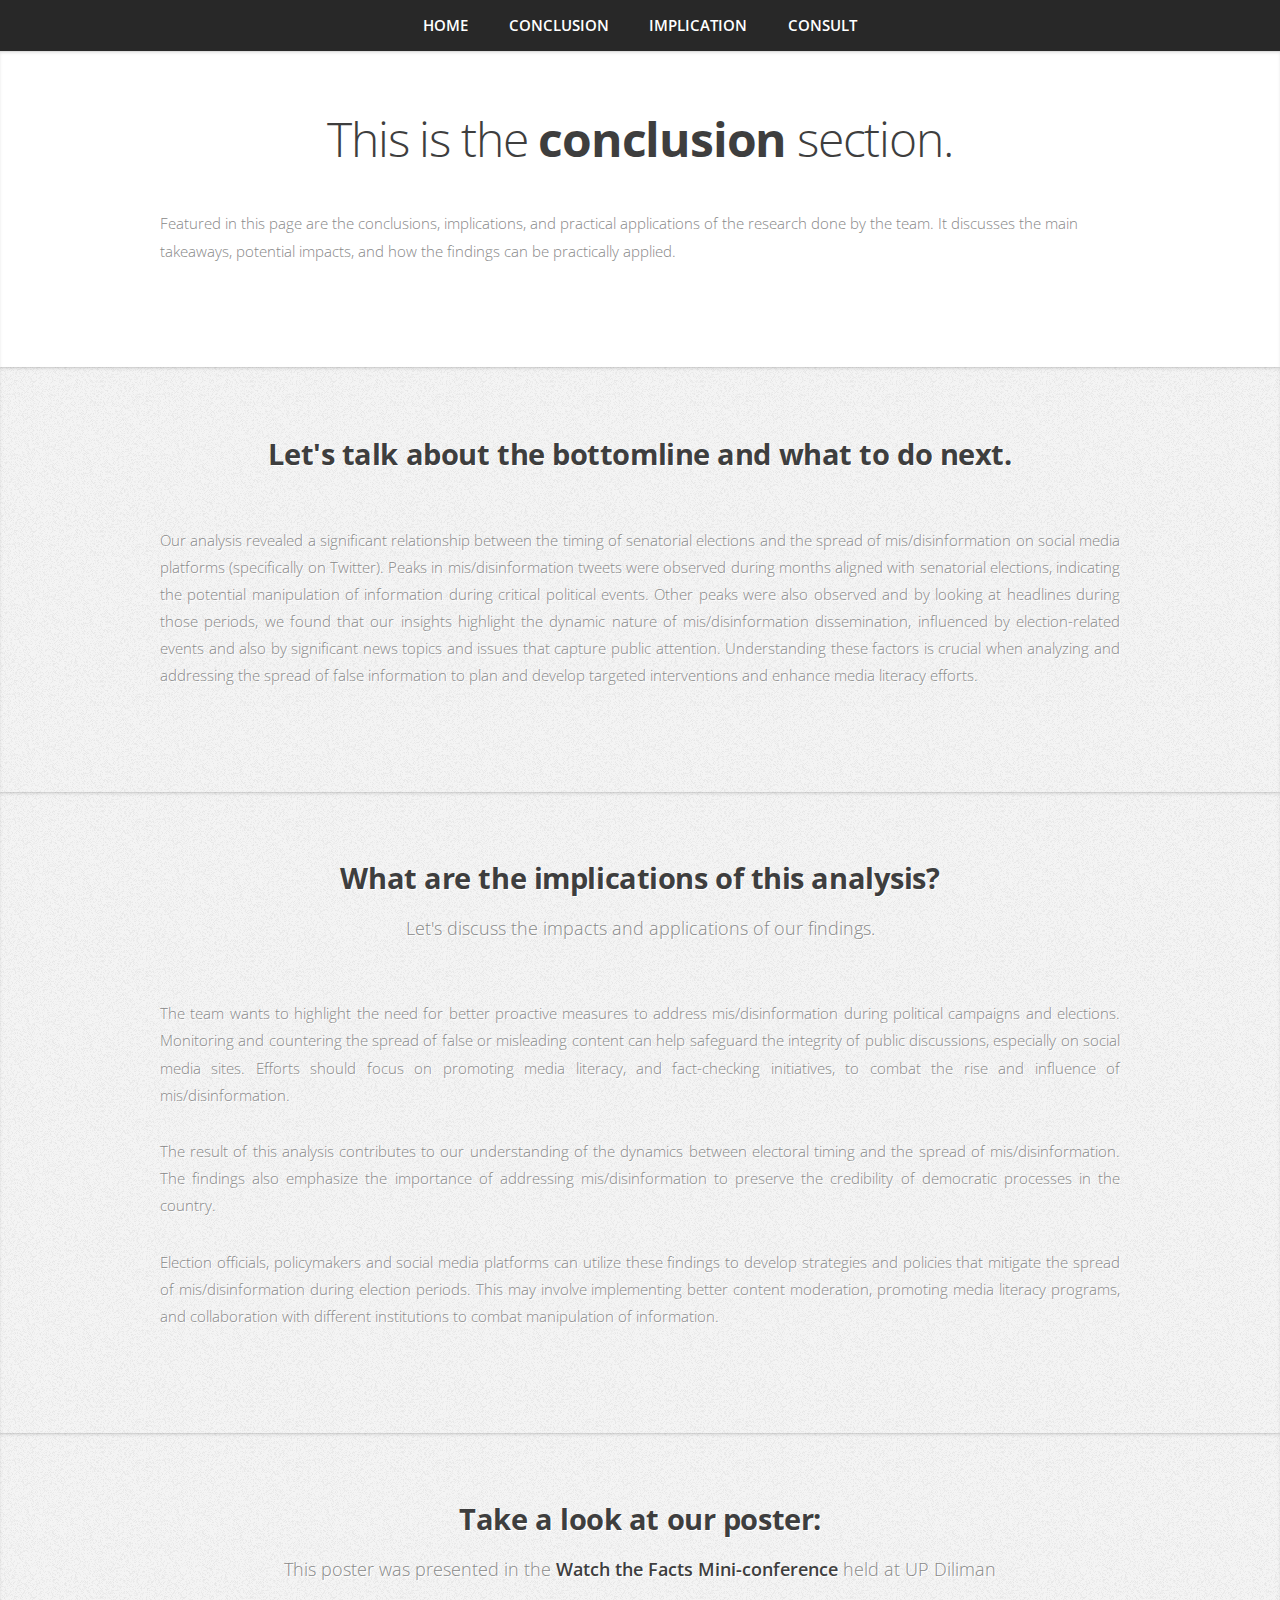
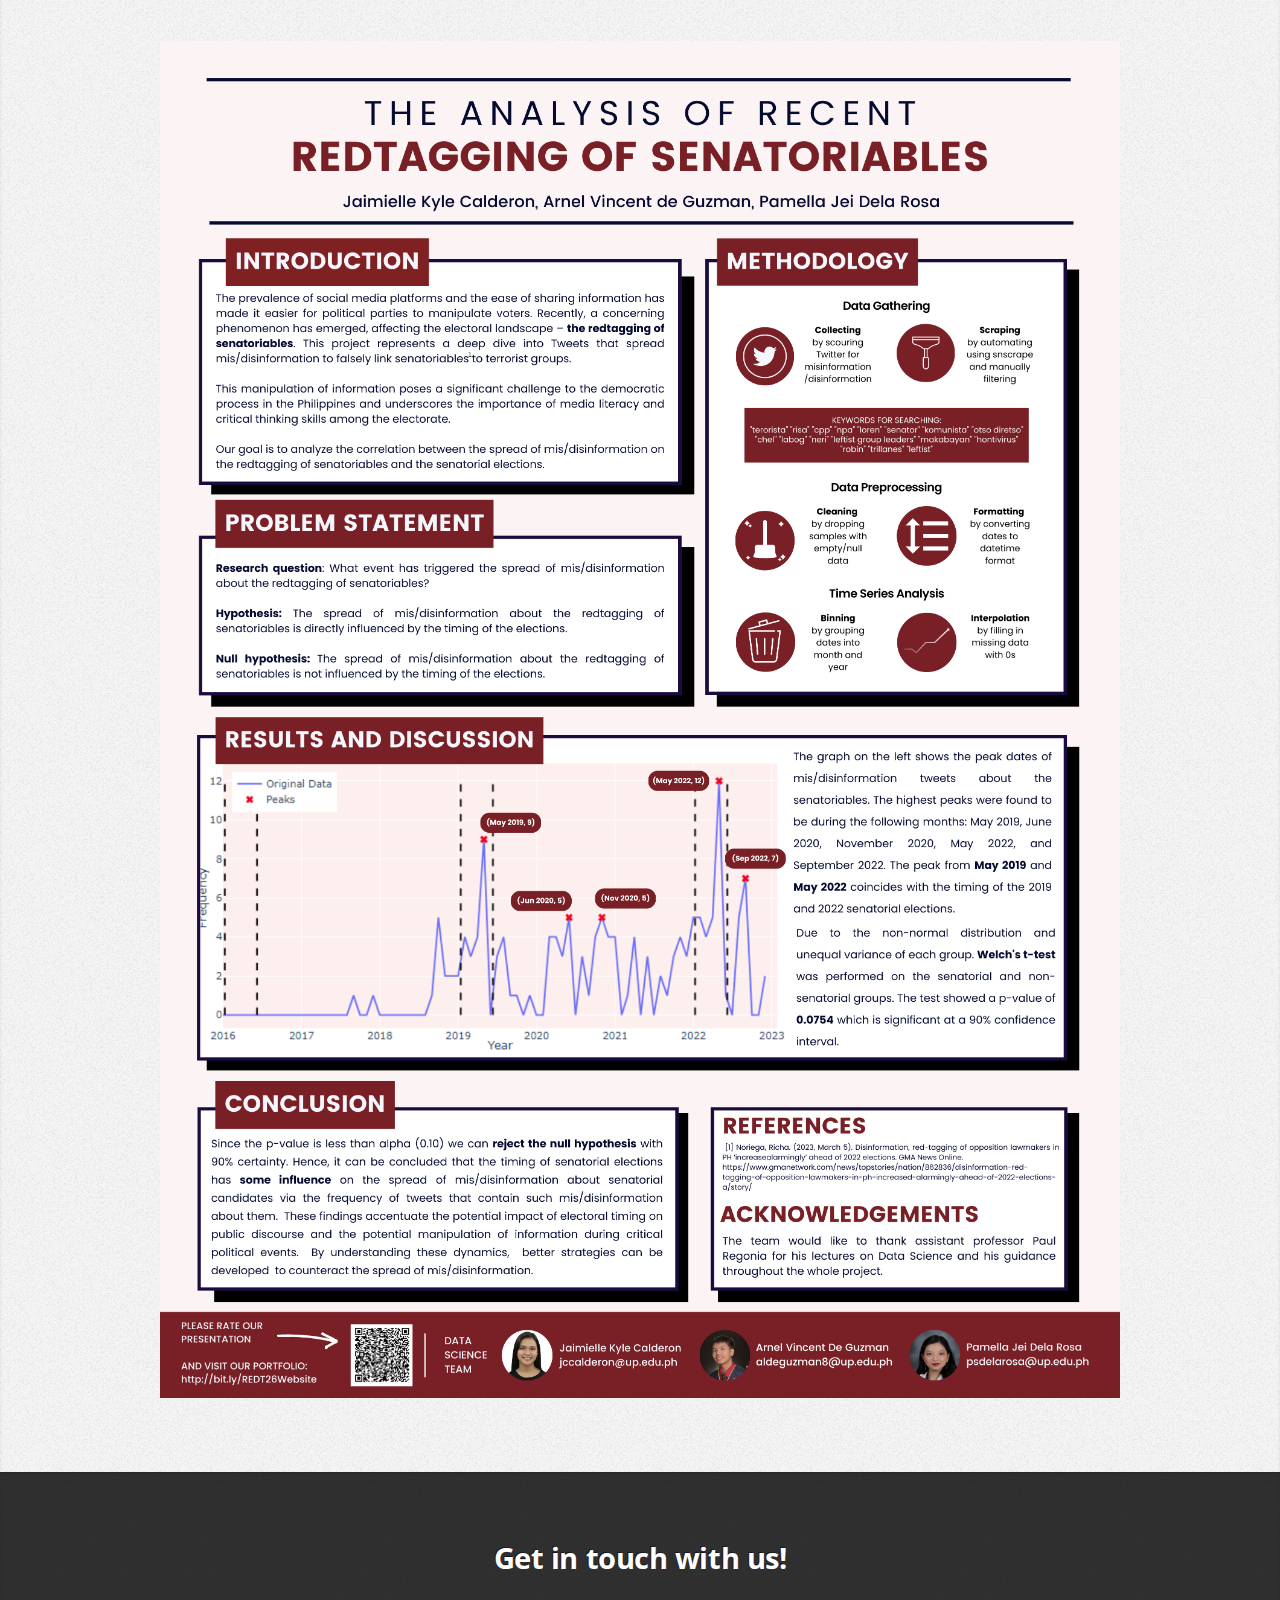
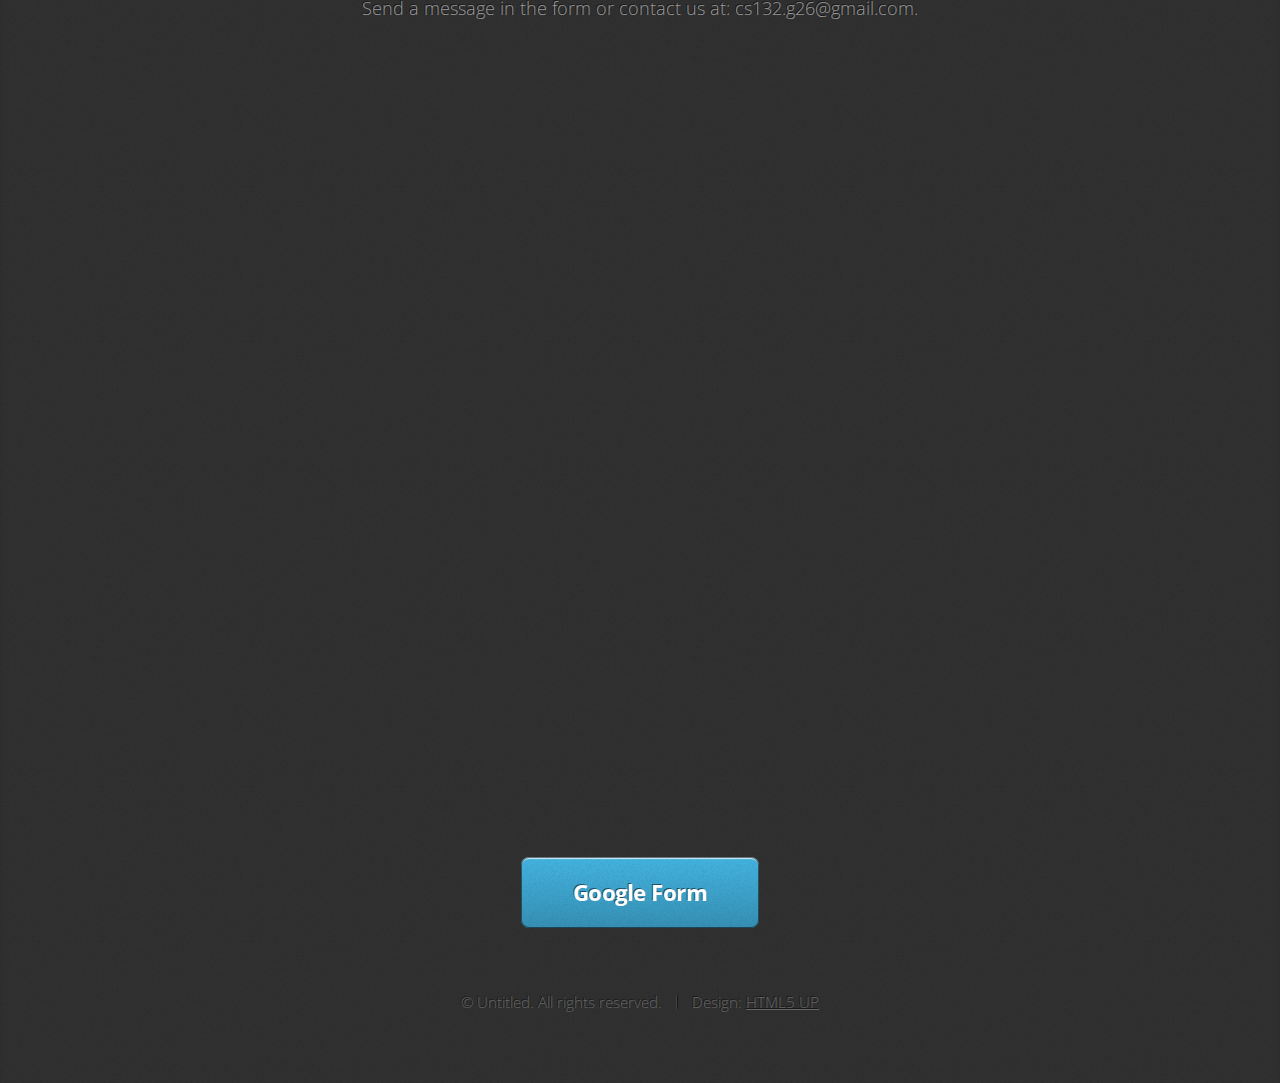
<file: conclusion.html>
<!DOCTYPE HTML>
<!--
	Miniport by HTML5 UP
	html5up.net | @ajlkn
	Free for personal and commercial use under the CCA 3.0 license (html5up.net/license)
-->
<html>
	<head>
		<title>PH Twitter Fake News Analysis</title>
		<meta charset="utf-8" />
		<meta name="viewport" content="width=device-width, initial-scale=1, user-scalable=no" />
		<link rel="stylesheet" href="assets/css/main.css" />        
		<link rel="icon" type="image/png" sizes="32x32" href="images/favicon-32x32.png">
		<link rel="icon" type="image/png" sizes="16x16" href="images/favicon-16x16.png">
	</head>
	<body class="is-preload">

		<!-- Nav -->
			<nav id="nav">
				<ul class="container">
					<li><a href="index.html">HOME</a></li>
					<li><a href="#conclusion">CONCLUSION</a></li>
					<li><a href="#implication">IMPLICATION</a></li>
					<li><a href="#team">CONSULT</a></li>
				</ul>
			</nav>

			<!-- Top -->
			<article id="overview" class="wrapper style1">
				<div class="container">
					<div class="row aln-left">
						<div class="col-12-medium">
							<header>
								<h1>This is the <strong>conclusion</strong> section.</h1>
							</header>
							<p style="text-align: left;">Featured in this page are the conclusions, implications, and practical applications of the research done by the team. It discusses the main takeaways, potential impacts, and how the findings can be practically applied.</p>
						</div>
					</div>
				</div>
			</article>



			<!-- CONCLUSION -->
			<article id="conclusion" class="wrapper style3">
				<div class="container">
					<header>
						<h2>Let's talk about the bottomline and what to do next.</h2>
					</header>
					<div class="row">
						<div style="text-align: justify;"> <!--class="col-6 col-6-medium col-12-small"-->
                            <p>Our analysis revealed a significant relationship between the timing of senatorial elections and the spread of mis/disinformation on social media platforms (specifically on Twitter). Peaks in mis/disinformation tweets were observed during months aligned with senatorial elections, indicating the potential manipulation of information during critical political events. Other peaks were also observed and by looking at headlines during those periods, we found that our insights highlight the dynamic nature of mis/disinformation dissemination, influenced by election-related events and also by significant news topics and issues that capture public attention. Understanding these factors is crucial when analyzing and addressing the spread of false information to plan and develop targeted interventions and enhance media literacy efforts.</p>
                        </div>
					</div>
				</div>
			</article>

            <!-- IMPLICATION -->
			<article id="implication" class="wrapper style3">
				<div class="container">
					<header>
						<h2>What are the implications of this analysis?</h2>
						<p>Let's discuss the impacts and applications of our findings.</p>
					</header>
					<div class="row">
						<div style="text-align: justify;"> <!--class="col-6 col-6-medium col-12-small"-->
                            <p>The team wants to highlight the need for better proactive measures to address mis/disinformation during political campaigns and elections. Monitoring and countering the spread of false or misleading content can help safeguard the integrity of public discussions, especially on social media sites. Efforts should focus on promoting media literacy, and fact-checking initiatives, to combat the rise and influence of mis/disinformation.</p>
                            <p>The result of this analysis contributes to our understanding of the dynamics between electoral timing and the spread of mis/disinformation. The findings also emphasize the importance of addressing mis/disinformation to preserve the credibility of democratic processes in the country.</p>
                            <p>Election officials, policymakers and social media platforms can utilize these findings to develop strategies and policies that mitigate the spread of mis/disinformation during election periods. This may involve implementing better content moderation, promoting media literacy programs, and collaboration with different institutions to combat manipulation of information.</p>
                        </div>
					</div>
				</div>
			</article>

            <!-- IMPLICATION -->
			<article id="implication" class="wrapper style3">
				<div class="container">
					<header>
						<h2>Take a look at our poster:</h2>
						<p>This poster was presented in the <strong>Watch the Facts Mini-conference</strong> held at UP Diliman</p>
					</header>
					<div class="row">
						<div> <!--class="col-6 col-6-medium col-12-small"-->
							<span class="image fit"><img src="images/poster.png" alt=""/></span>
				 		</div>
					</div>
				</div>
			</article>


		<!-- Team -->
			<article id="team" class="wrapper style4">
				<div class="container medium">
					<header>
						<h2>Get in touch with us!</h2>
						<p>Send a message in the form or contact us at: cs132.g26@gmail.com.</p>
						<br>
						<!--cs132.g26@gmail.com-->
						<iframe src="https://docs.google.com/forms/d/e/1FAIpQLSfRjYNR2hKEdMZKauwLFs_4hoqxscYP2jhkVG3n-0mAJkofzg/viewform?embedded=true" width="640" height="800" frameborder="0" marginheight="0" marginwidth="0">Loading…</iframe>
						<a href="https://forms.gle/miVYNSos4hrof28F8" class="button large scrolly">Google Form</a>
					</header>
					
					<footer>
						<ul id="copyright">
							<li>&copy; Untitled. All rights reserved.</li><li>Design: <a href="http://html5up.net">HTML5 UP</a></li>
						</ul>
					</footer>
				</div>
			</article>

		<!-- Scripts -->
			<script src="assets/js/jquery.min.js"></script>
			<script src="assets/js/jquery.scrolly.min.js"></script>
			<script src="assets/js/browser.min.js"></script>
			<script src="assets/js/breakpoints.min.js"></script>
			<script src="assets/js/util.js"></script>
			<script src="assets/js/main.js"></script>

	</body>
</html>
</file>
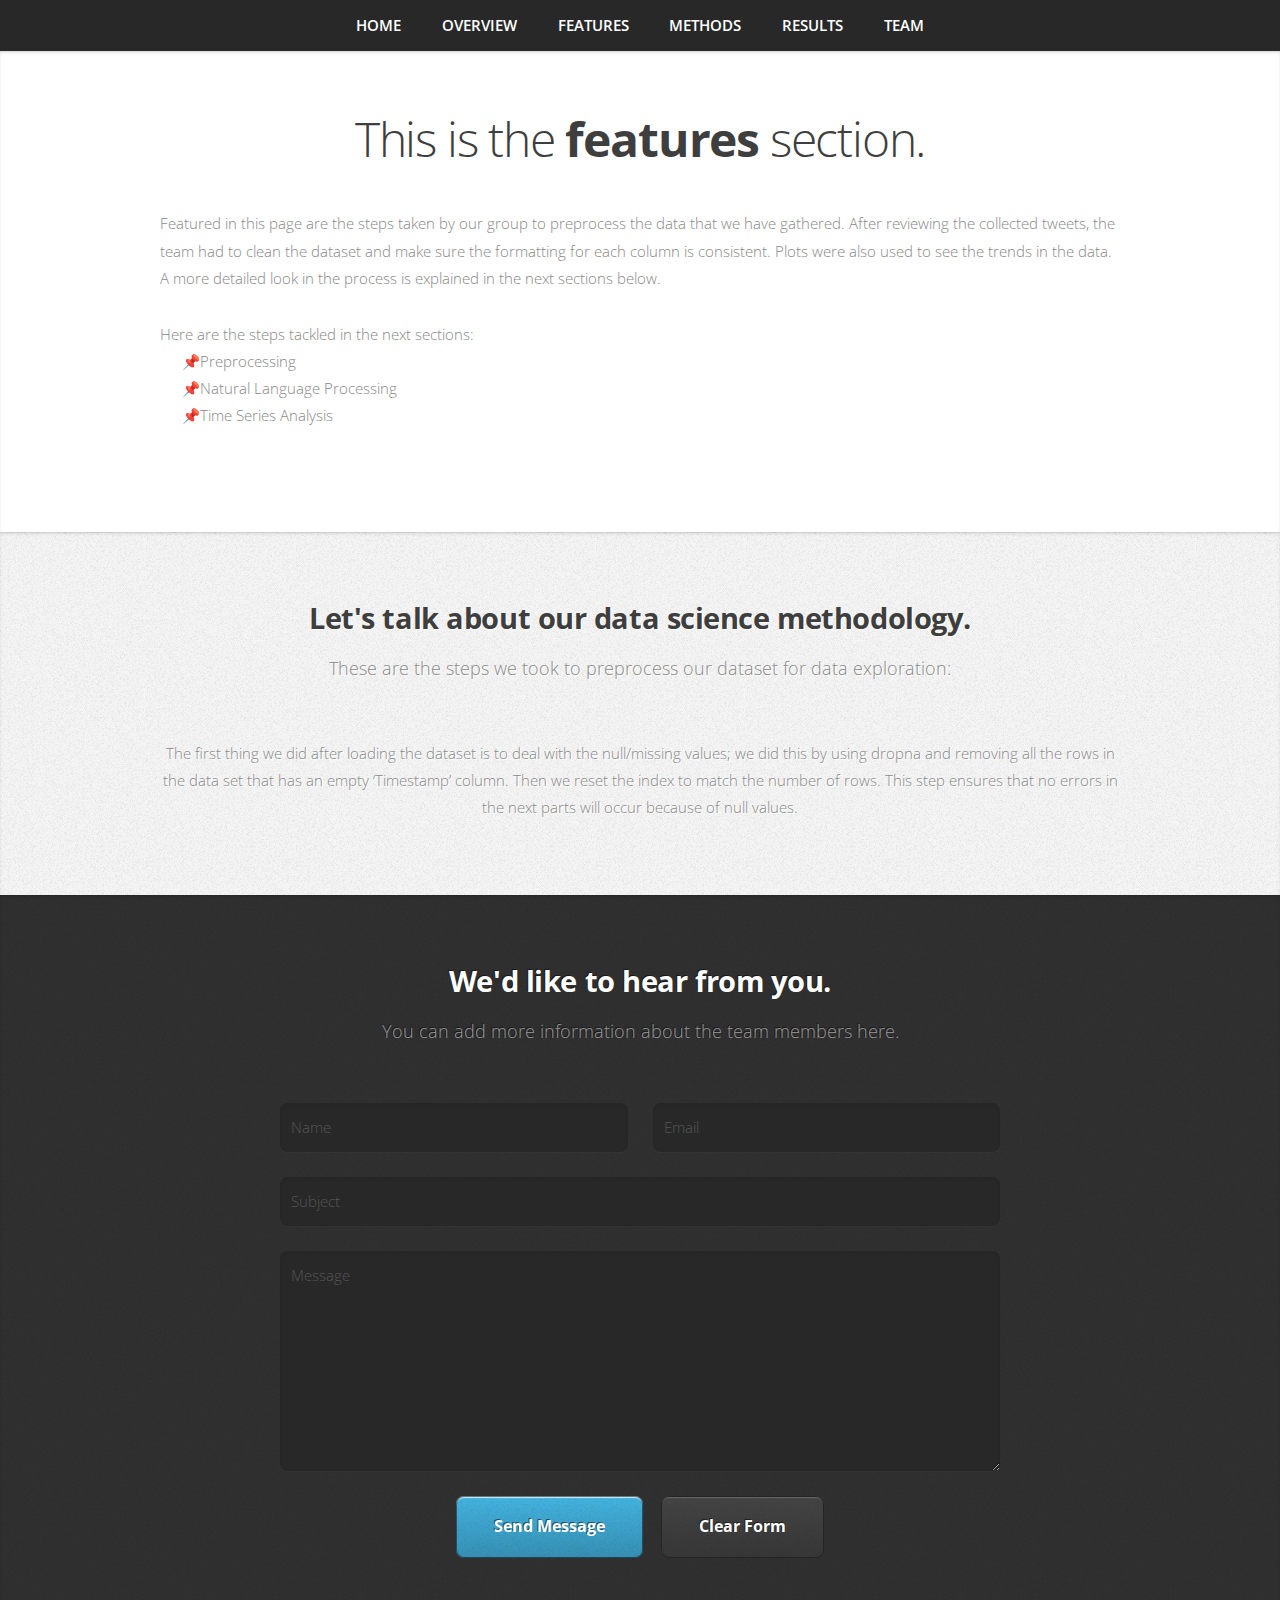
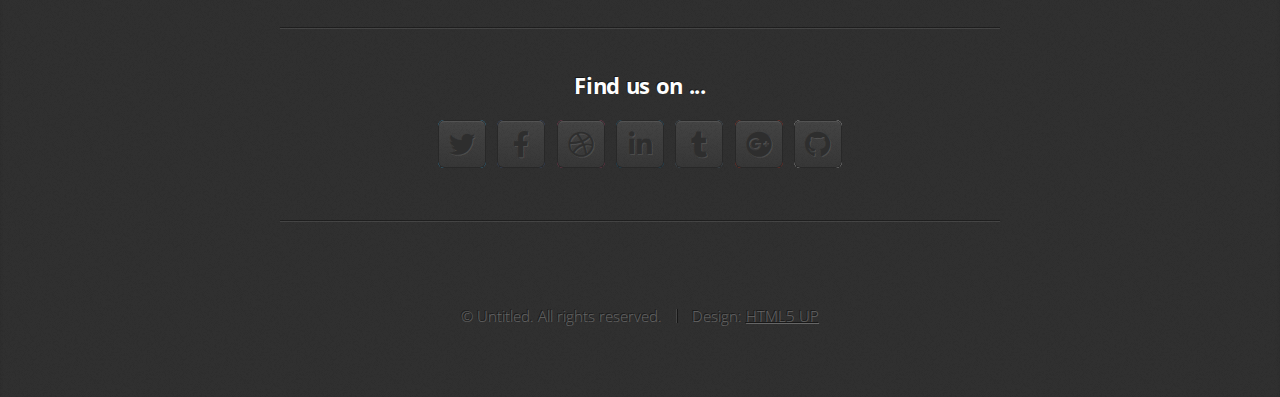
<file: features.html>
<!DOCTYPE HTML>
<!--
	Miniport by HTML5 UP
	html5up.net | @ajlkn
	Free for personal and commercial use under the CCA 3.0 license (html5up.net/license)
-->
<html>
	<head>
		<title>PH Twitter Fake News Analysis</title>
		<meta charset="utf-8" />
		<meta name="viewport" content="width=device-width, initial-scale=1, user-scalable=no" />
		<link rel="stylesheet" href="assets/css/main.css" />
	</head>
	<body class="is-preload">

		<!-- Nav -->
			<nav id="nav">
				<ul class="container">
					<li><a href="index.html">HOME</a></li>
					<li><a href="#overview">OVERVIEW</a></li>
					<li><a href="#feature">FEATURES</a></li>
					<li><a href="#methods">METHODS</a></li>
					<li><a href="#results">RESULTS</a></li>
					<li><a href="#team">TEAM</a></li>
				</ul>
			</nav>

			<!-- Top -->
			<article id="overview" class="wrapper style1">
				<div class="container">
					<div class="row aln-left">
						<div class="col-12-medium">
							<header>
								<h1>This is the <strong>features</strong> section.</h1>
							</header>
							<p style="text-align: left;">Featured in this page are the steps taken by our group to preprocess the data that we have gathered. After reviewing the collected tweets, the team had to clean the dataset and make sure the formatting for each column is consistent. Plots were also used to see the trends in the data. A more detailed look in the process is explained in the next sections below.</p>
							<p style="text-align: left;">Here are the steps tackled in the next sections:</p>
							<ul style="list-style-type:none; margin-top:-30px; text-align: left;">
							<li>📌Preprocessing</li>
							<li>📌Natural Language Processing</li>
							<li>📌Time Series Analysis</li>
							</ul>
						</div>
					</div>
				</div>
			</article>



			<!-- Methods -->
			<article id="feature" class="wrapper style3">
				<div class="container">
					<header>
						<h2>Let's talk about our data science methodology.</h2>
						<p>These are the steps we took to preprocess our dataset for data exploration:</p>
					</header>
					<div class="row">
						<div> <!--class="col-6 col-6-medium col-12-small"-->
                            The first thing we did after loading the dataset is to deal with the null/missing values; we did this by using dropna and removing all the rows in the data set that has an empty ‘Timestamp’ column. Then we reset the index to match the number of rows. This step ensures that no errors in the next parts will occur because of null values. 
                        </div>
					</div>
				</div>
			</article>

		<!-- Team -->
			<article id="team" class="wrapper style4">
				<div class="container medium">
					<header>
						<h2>We'd like to hear from you.</h2>
						<p>You can add more information about the team members here.</p>
					</header>
					<div class="row">
						<div class="col-12">
							<form method="post" action="#">
								<div class="row">
									<div class="col-6 col-12-small">
										<input type="text" name="name" id="name" placeholder="Name" />
									</div>
									<div class="col-6 col-12-small">
										<input type="text" name="email" id="email" placeholder="Email" />
									</div>
									<div class="col-12">
										<input type="text" name="subject" id="subject" placeholder="Subject" />
									</div>
									<div class="col-12">
										<textarea name="message" id="message" placeholder="Message"></textarea>
									</div>
									<div class="col-12">
										<ul class="actions">
											<li><input type="submit" value="Send Message" /></li>
											<li><input type="reset" value="Clear Form" class="alt" /></li>
										</ul>
									</div>
								</div>
							</form>
						</div>
						<div class="col-12">
							<hr />
							<h3>Find us on ...</h3>
							<ul class="social">
								<li><a href="#" class="icon brands fa-twitter"><span class="label">Twitter</span></a></li>
								<li><a href="#" class="icon brands fa-facebook-f"><span class="label">Facebook</span></a></li>
								<li><a href="#" class="icon brands fa-dribbble"><span class="label">Dribbble</span></a></li>
								<li><a href="#" class="icon brands fa-linkedin-in"><span class="label">LinkedIn</span></a></li>
								<li><a href="#" class="icon brands fa-tumblr"><span class="label">Tumblr</span></a></li>
								<li><a href="#" class="icon brands fa-google-plus"><span class="label">Google+</span></a></li>
								<li><a href="#" class="icon brands fa-github"><span class="label">Github</span></a></li>
								<!--
								<li><a href="#" class="icon solid fa-rss"><span>RSS</span></a></li>
								<li><a href="#" class="icon brands fa-instagram"><span>Instagram</span></a></li>
								<li><a href="#" class="icon brands fa-foursquare"><span>Foursquare</span></a></li>
								<li><a href="#" class="icon brands fa-skype"><span>Skype</span></a></li>
								<li><a href="#" class="icon brands fa-soundcloud"><span>Soundcloud</span></a></li>
								<li><a href="#" class="icon brands fa-youtube"><span>YouTube</span></a></li>
								<li><a href="#" class="icon brands fa-blogger"><span>Blogger</span></a></li>
								<li><a href="#" class="icon brands fa-flickr"><span>Flickr</span></a></li>
								<li><a href="#" class="icon brands fa-vimeo"><span>Vimeo</span></a></li>
								-->
							</ul>
							<hr />
						</div>
					</div>
					<footer>
						<ul id="copyright">
							<li>&copy; Untitled. All rights reserved.</li><li>Design: <a href="http://html5up.net">HTML5 UP</a></li>
						</ul>
					</footer>
				</div>
			</article>

		<!-- Scripts -->
			<script src="assets/js/jquery.min.js"></script>
			<script src="assets/js/jquery.scrolly.min.js"></script>
			<script src="assets/js/browser.min.js"></script>
			<script src="assets/js/breakpoints.min.js"></script>
			<script src="assets/js/util.js"></script>
			<script src="assets/js/main.js"></script>

	</body>
</html>
</file>
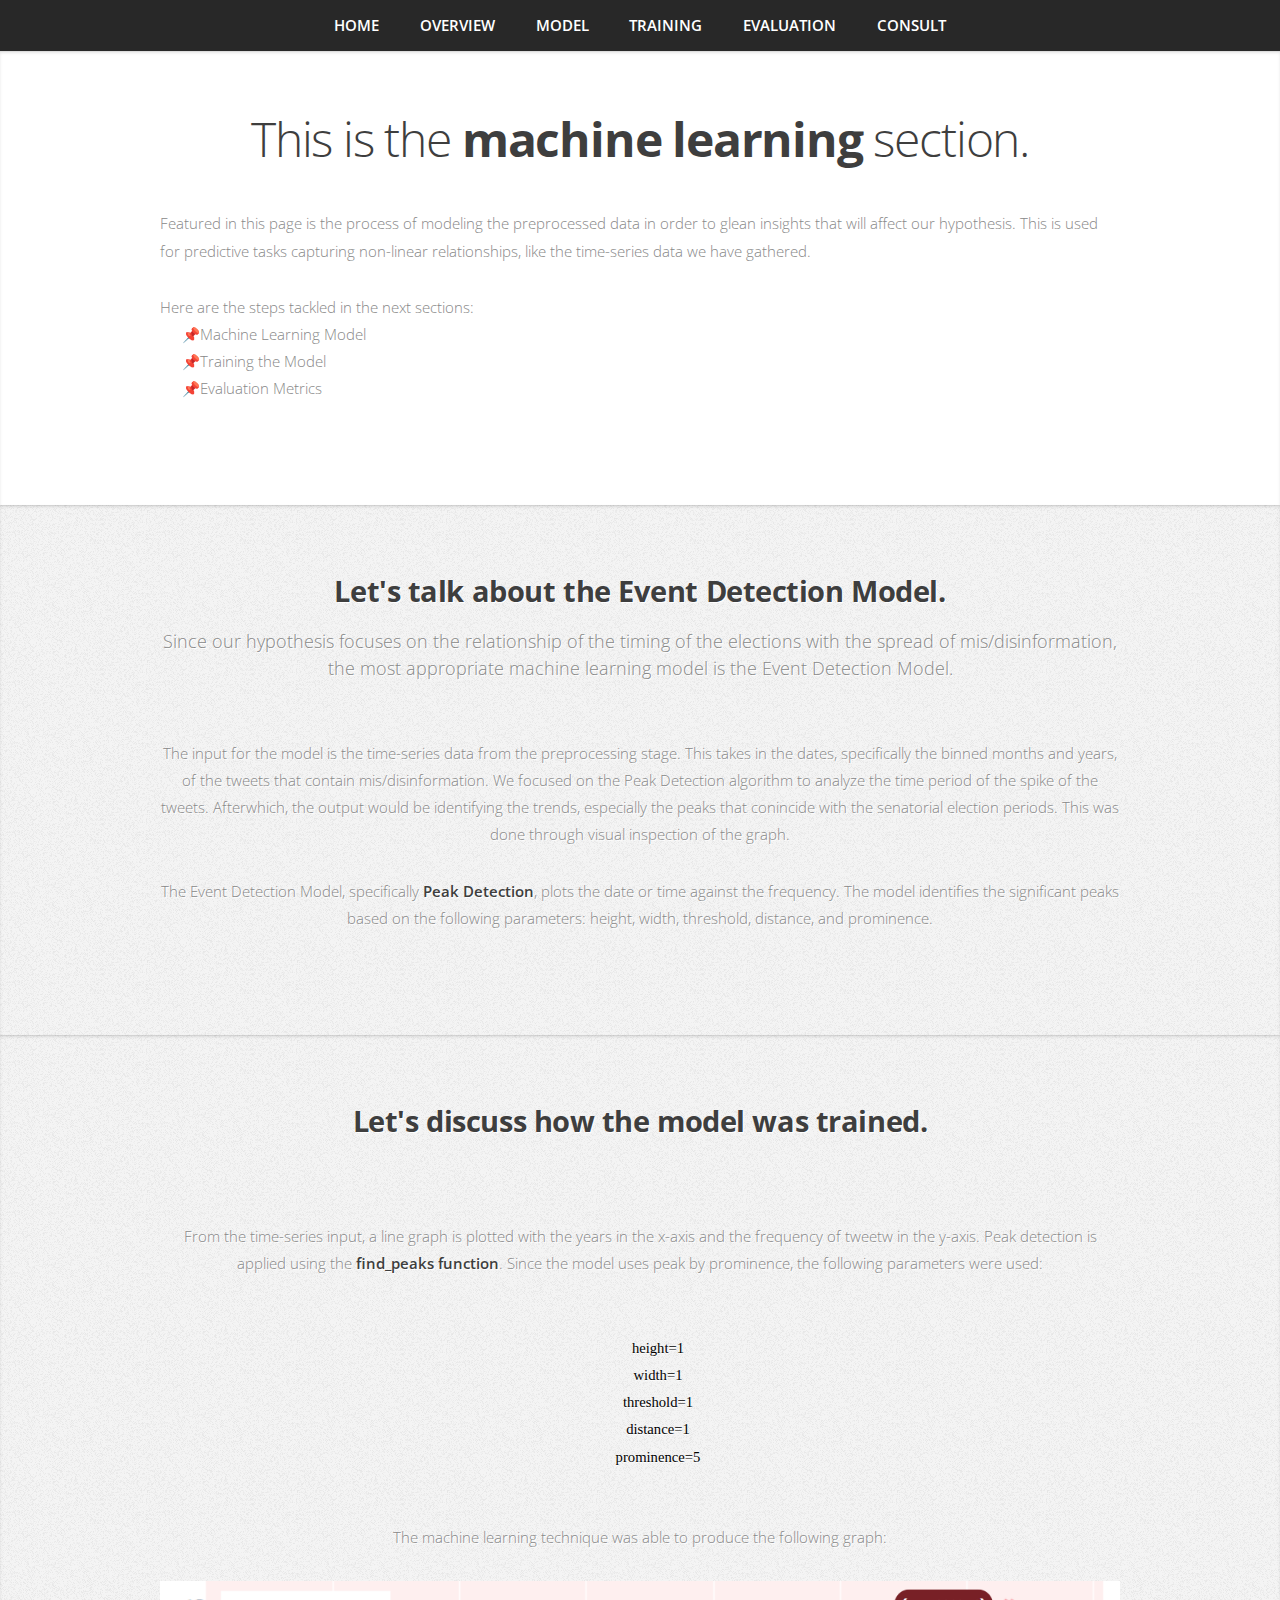
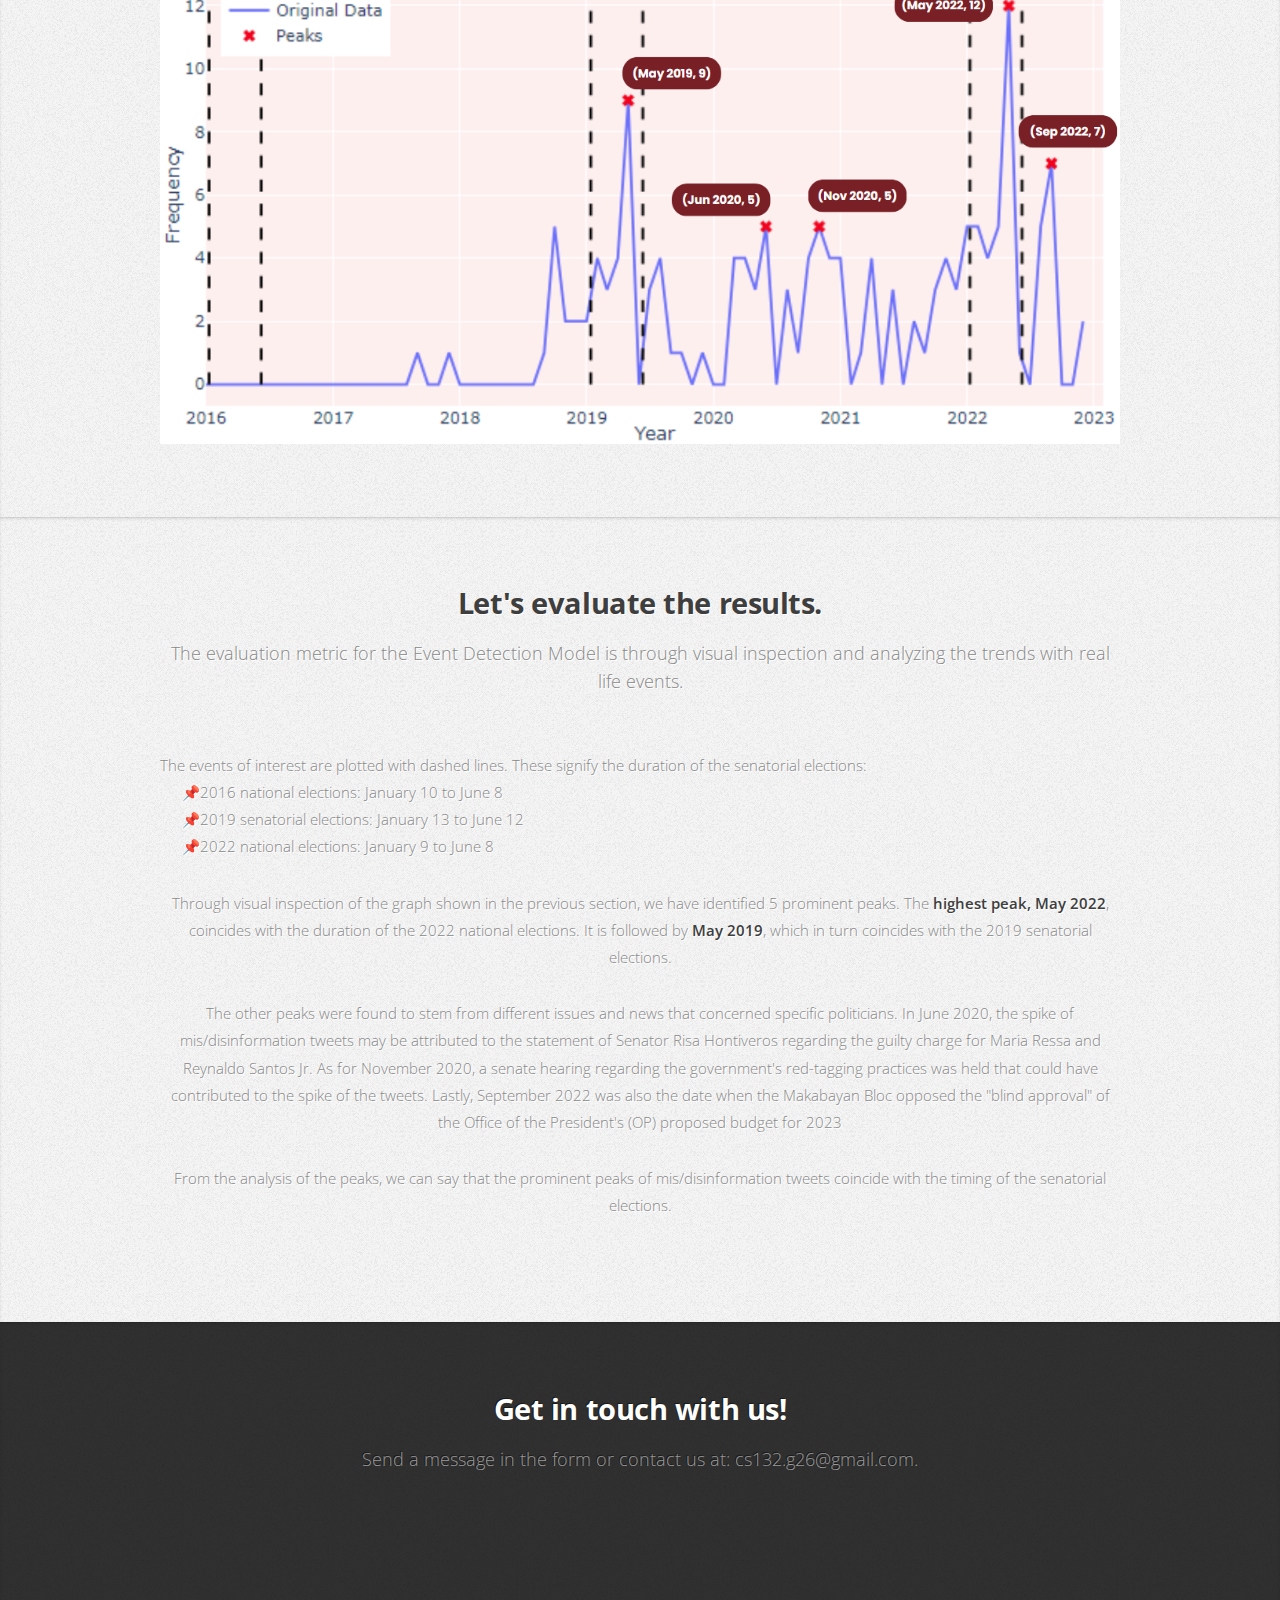
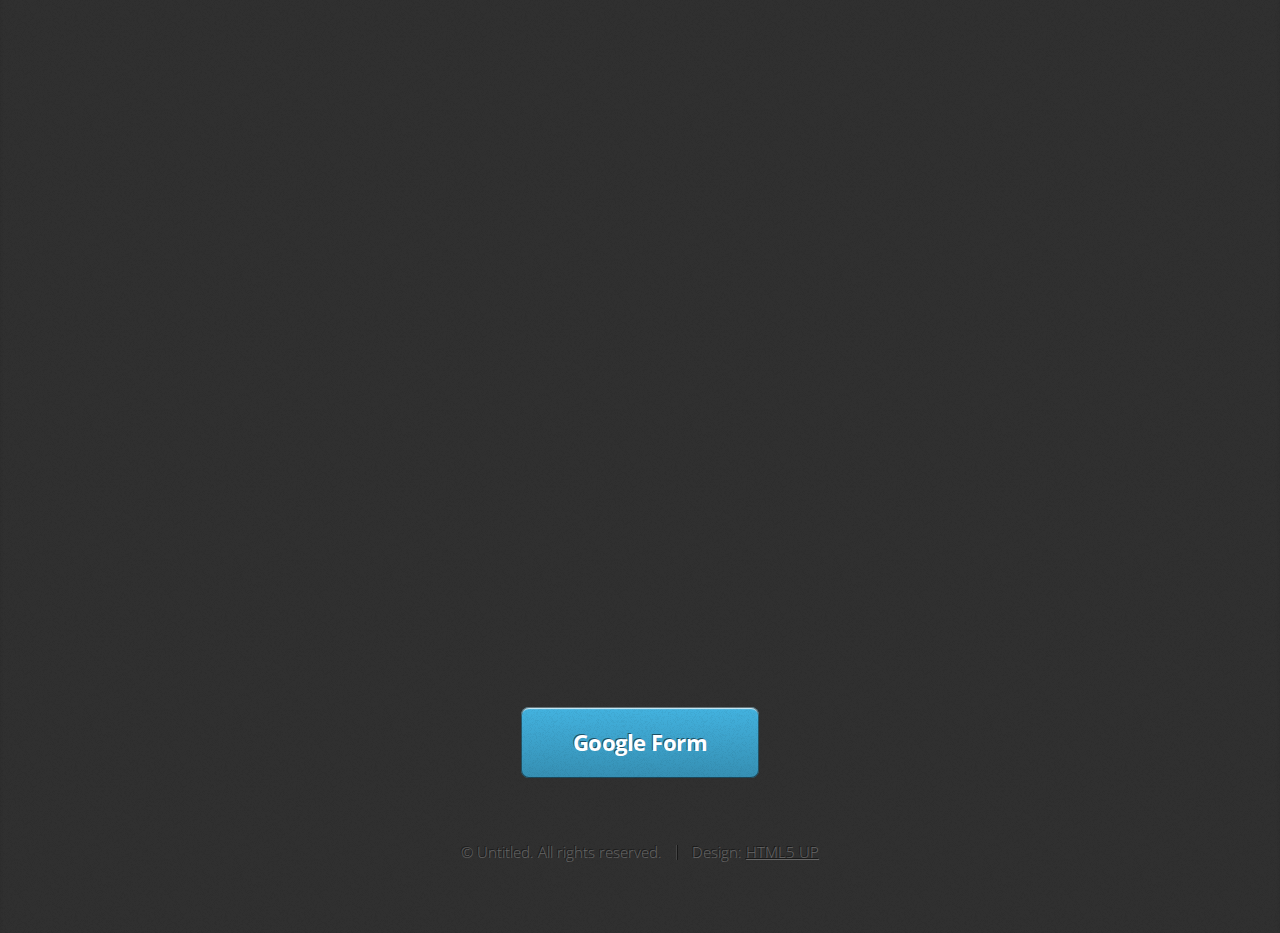
<file: machinelearning.html>
<!DOCTYPE HTML>
<!--
	Miniport by HTML5 UP
	html5up.net | @ajlkn
	Free for personal and commercial use under the CCA 3.0 license (html5up.net/license)
-->
<html>
	<head>
		<title>PH Twitter Fake News Analysis</title>
		<meta charset="utf-8" />
		<meta name="viewport" content="width=device-width, initial-scale=1, user-scalable=no" />
		<link rel="stylesheet" href="assets/css/main.css" />
		<link rel="icon" type="image/png" sizes="32x32" href="images/favicon-32x32.png">
		<link rel="icon" type="image/png" sizes="16x16" href="images/favicon-16x16.png">
	</head>
	<body class="is-preload">

		<!-- Nav -->
			<nav id="nav">
				<ul class="container">
					<li><a href="index.html">HOME</a></li>
					<li><a href="#overview">OVERVIEW</a></li>
					<li><a href="#model">MODEL</a></li>
					<li><a href="#train">TRAINING</a></li>
					<li><a href="#eval">EVALUATION</a></li>
					<li><a href="#team">CONSULT</a></li>
				</ul>
			</nav>

			<!-- Top -->
			<article id="overview" class="wrapper style1">
				<div class="container">
					<div class="row aln-left">
						<div class="col-12-medium">
							<header>
								<h1>This is the <strong>machine learning</strong> section.</h1>
							</header>
							<p style="text-align: left;">Featured in this page is the process of modeling the preprocessed data in order to glean insights that will affect our hypothesis.
							This is used for predictive tasks capturing non-linear relationships, like the time-series data we have gathered.</p>
							<p style="text-align: left;">Here are the steps tackled in the next sections:</p>
							<ul style="list-style-type:none; margin-top:-30px; text-align: left;">
							<li>📌Machine Learning Model</li>
							<li>📌Training the Model</li>
							<li>📌Evaluation Metrics</li>
							</ul>
						</div>
					</div>
				</div>
			</article>



			<!-- model -->
			<article id="model" class="wrapper style3">
				<div class="container">
					<header>
						<h2>Let's talk about the Event Detection Model.</h2>
						<p>Since our hypothesis focuses on the relationship of the timing of the elections with the spread of mis/disinformation, the most appropriate machine learning model is the Event Detection Model.</p>
					</header>
					<div class="row">
						<div> <!--class="col-6 col-6-medium col-12-small"-->
							<p> The input for the model is the time-series data from the preprocessing stage. This takes in the dates, specifically the binned months and years, of the tweets that contain mis/disinformation.
								We focused on the Peak Detection algorithm to analyze the time period of the spike of the tweets. Afterwhich, the output would be identifying the trends, especially the peaks that conincide with
								the senatorial election periods. This was done through visual inspection of the graph.
							</p>
                            <p>The Event Detection Model, specifically <b>Peak Detection</b>, plots the date or time against the frequency.
							The model identifies the significant peaks based on the following parameters: height, width, threshold, distance, and prominence.</p>
                        </div>
					</div>
				</div>
			</article>

			<!-- train -->
			<article id="train" class="wrapper style3">
				<div class="container">
					<header>
						<h2>Let's discuss how the model was trained.</h2>
					</header>
					<div class="row">
						<div> <!--class="col-6 col-6-medium col-12-small"-->
							<p> 
							</p>
                            <p>From the time-series input, a line graph is plotted with the years in the x-axis and the frequency of tweetw in the y-axis.
								Peak detection is applied using the <b>find_peaks function</b>. Since the model uses peak by prominence, the following parameters were used:
							</p>
							<pre>
								<code class="language-python">
									height=1
									width=1
									threshold=1
									distance=1
									prominence=5
								</code>
								</pre>
							<p> The machine learning technique was able to produce the following graph:</p>
							<span class="image fit"><img src="images/result.png" alt=""/></span>
                        </div>
					</div>
				</div>
			</article>

			<!-- evaluation -->
			<article id="eval" class="wrapper style3">
				<div class="container">
					<header>
						<h2>Let's evaluate the results.</h2>
						<p>The evaluation metric for the Event Detection Model is through visual inspection and analyzing the trends with real life events.</p>
					</header>
					<div class="row">
						<div> <!--class="col-6 col-6-medium col-12-small"-->
							<p style="text-align: left;"> The events of interest are plotted with dashed lines. These signify the duration of the senatorial elections:</p>
							<ul style="list-style-type:none; margin-top:-30px; text-align: left;">
								<li>📌2016 national elections: January 10 to June 8</li>
								<li>📌2019 senatorial elections: January 13 to June 12</li>
								<li>📌2022 national elections: January 9 to June 8</li>
							</ul>
							<p> Through visual inspection of the graph shown in the previous section, we have identified 5 prominent peaks. The <b>highest peak, May 2022</b>, coincides with the duration of the 2022 national elections.
								It is followed by <b>May 2019</b>, which in turn coincides with the 2019 senatorial elections.
							</p>
							<p> The other peaks were found to stem from different issues and news that concerned specific politicians. In June 2020, the spike of mis/disinformation tweets may be attributed to the statement of Senator Risa Hontiveros
								regarding the guilty charge for Maria Ressa and Reynaldo Santos Jr. As for November 2020, a senate hearing regarding the government's red-tagging practices was held that could have contributed to the spike of the tweets.
								Lastly, September 2022 was also the date when the Makabayan Bloc opposed the "blind approval" of the Office of the President's (OP) proposed budget for 2023
							</p>
							<p> From the analysis of the peaks, we can say that the prominent peaks of mis/disinformation tweets coincide with the timing of the senatorial elections.
							</p>
                        </div>
					</div>
				</div>
			</article>

		<!-- Team -->
			<article id="team" class="wrapper style4">
				<div class="container medium">
					<header>
						<h2>Get in touch with us!</h2>
						<p>Send a message in the form or contact us at: cs132.g26@gmail.com.</p>
						<br>
						<!--cs132.g26@gmail.com-->
						<iframe src="https://docs.google.com/forms/d/e/1FAIpQLSfRjYNR2hKEdMZKauwLFs_4hoqxscYP2jhkVG3n-0mAJkofzg/viewform?embedded=true" width="640" height="800" frameborder="0" marginheight="0" marginwidth="0">Loading…</iframe>
						<a href="https://forms.gle/miVYNSos4hrof28F8" class="button large scrolly">Google Form</a>
					</header>
					
					<footer>
						<ul id="copyright">
							<li>&copy; Untitled. All rights reserved.</li><li>Design: <a href="http://html5up.net">HTML5 UP</a></li>
						</ul>
					</footer>
				</div>
			</article>

		<!-- Scripts -->
			<script src="assets/js/jquery.min.js"></script>
			<script src="assets/js/jquery.scrolly.min.js"></script>
			<script src="assets/js/browser.min.js"></script>
			<script src="assets/js/breakpoints.min.js"></script>
			<script src="assets/js/util.js"></script>
			<script src="assets/js/main.js"></script>

	</body>
</html>
</file>
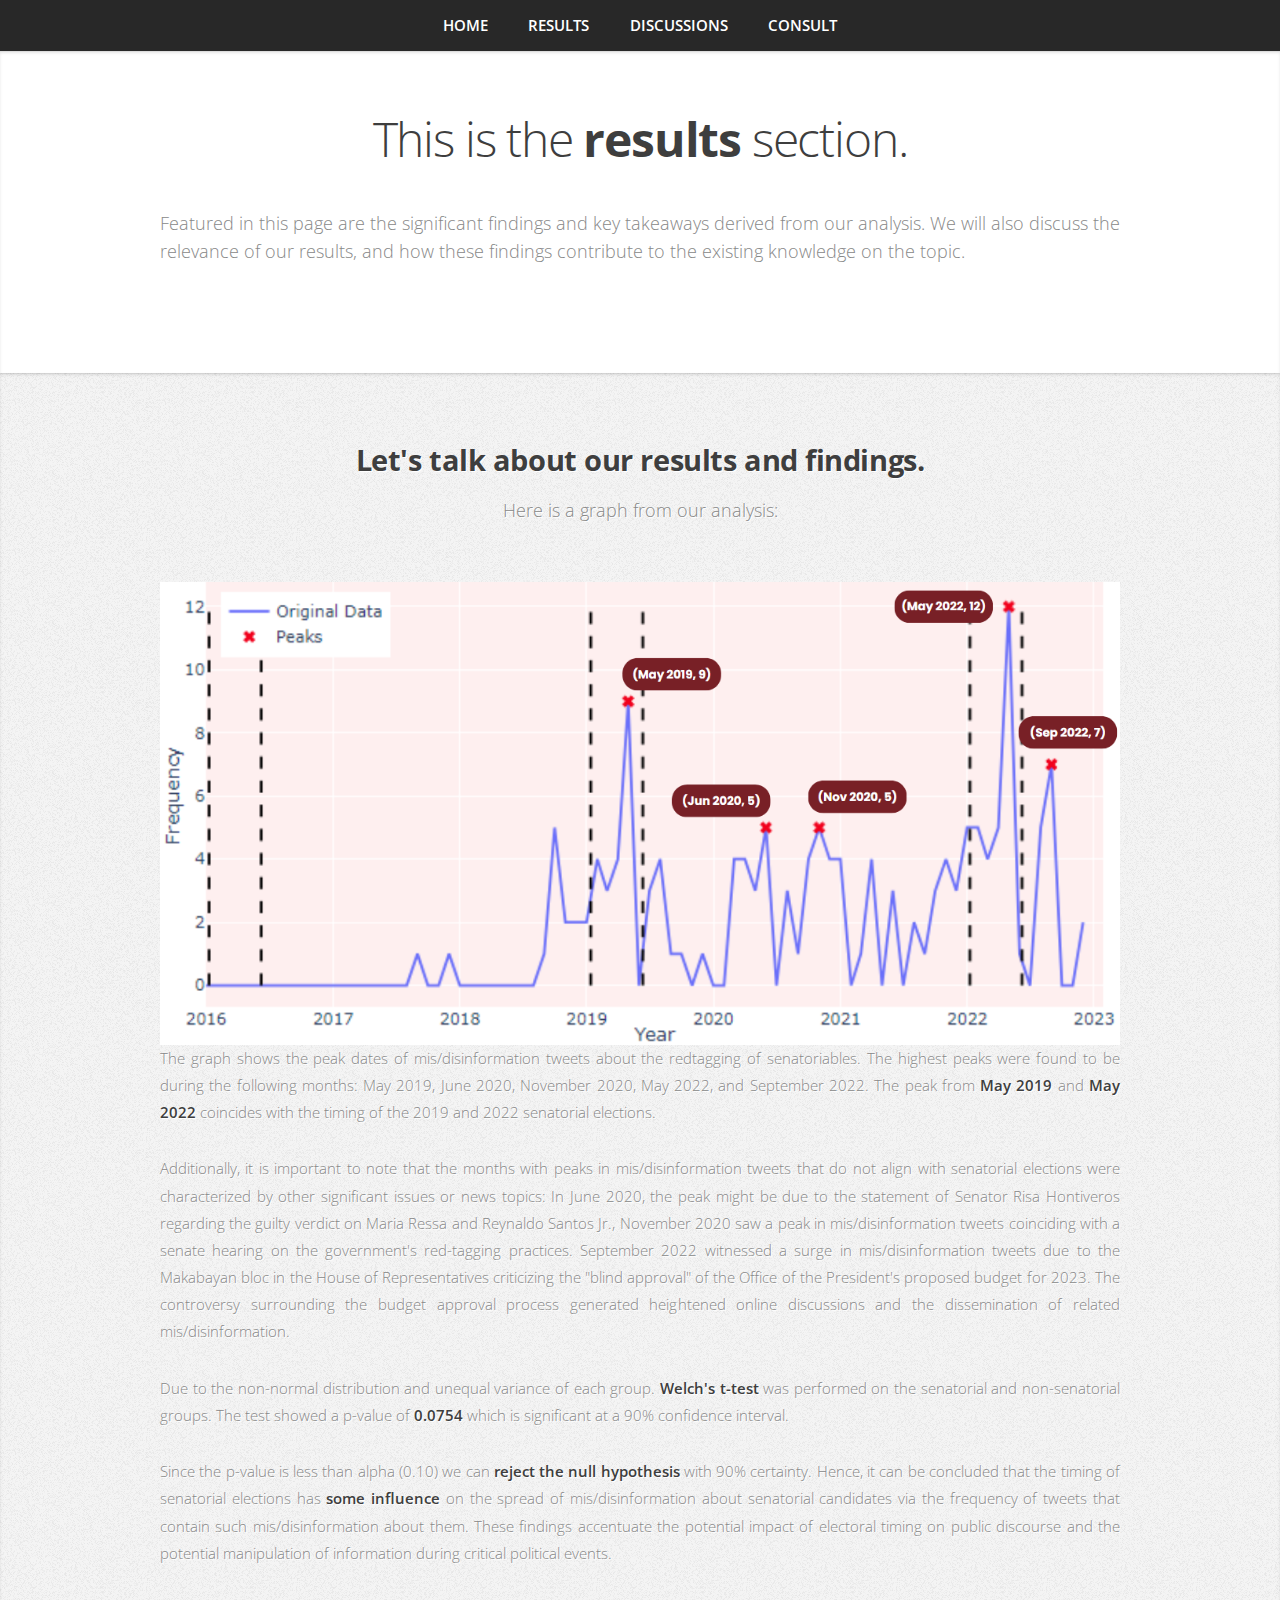
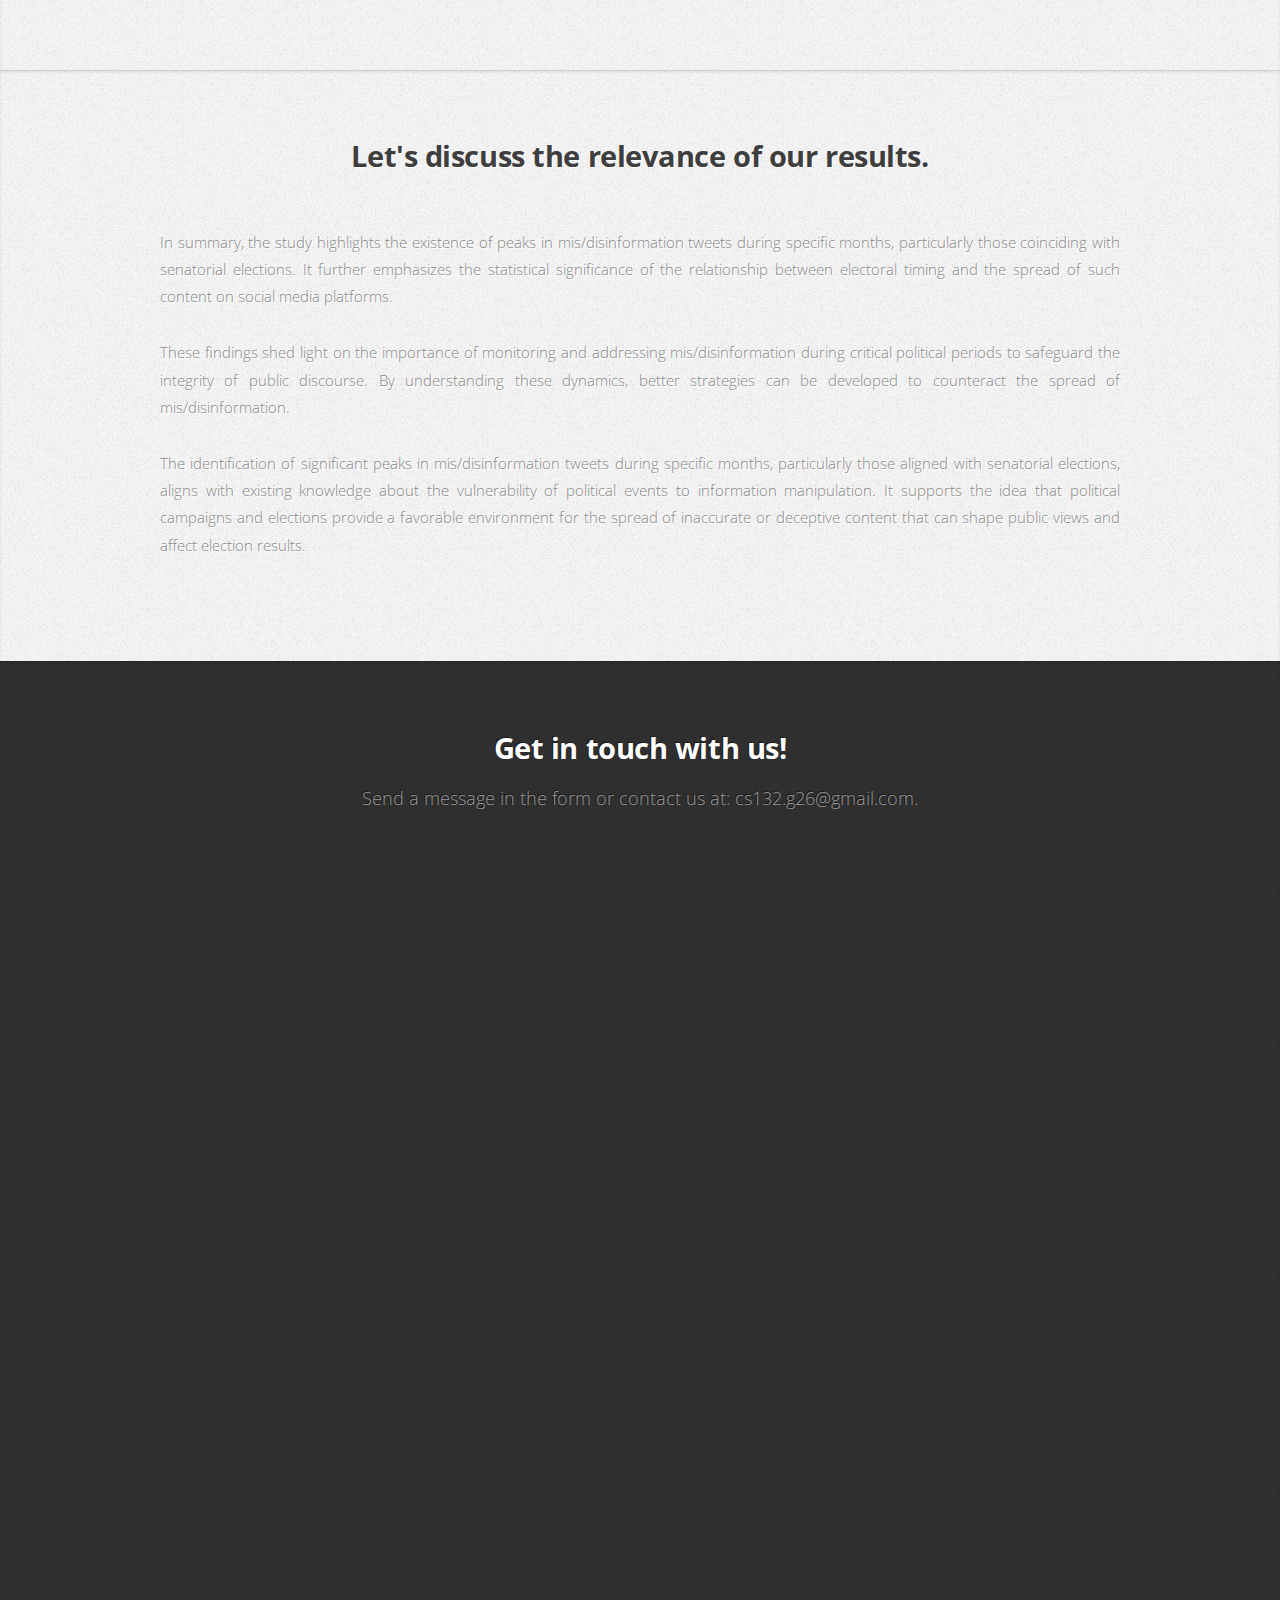
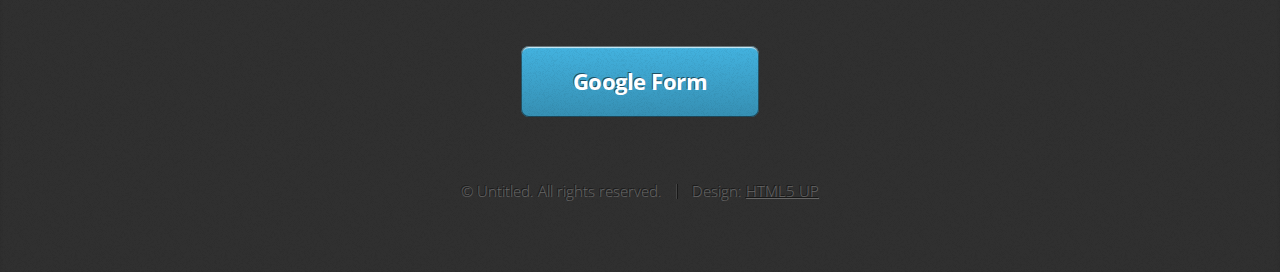
<file: results.html>
<!DOCTYPE HTML>
<!--
	Miniport by HTML5 UP
	html5up.net | @ajlkn
	Free for personal and commercial use under the CCA 3.0 license (html5up.net/license)
-->
<html>
	<head>
		<title>PH Twitter Fake News Analysis</title>
		<meta charset="utf-8" />
		<meta name="viewport" content="width=device-width, initial-scale=1, user-scalable=no" />
		<link rel="stylesheet" href="assets/css/main.css" />
		<link rel="icon" type="image/png" sizes="32x32" href="images/favicon-32x32.png">
		<link rel="icon" type="image/png" sizes="16x16" href="images/favicon-16x16.png">
	</head>
	<body class="is-preload">

		<!-- Nav -->
        <nav id="nav">
            <ul class="container">
                <li><a href="index.html">HOME</a></li>
                <li><a href="#results">RESULTS</a></li>
                <li><a href="#discussions">DISCUSSIONS</a></li>
                <li><a href="#team">CONSULT</a></li>
            </ul>
        </nav>

			<!-- Top -->
			<article id="overview" class="wrapper style1">
				<div class="container">
					<div class="row aln-left">
						<div class="col-12-medium">
							<header>
								<h1>This is the <strong>results</strong> section.</h1>
							</header>
							<p style="text-align: left; font-size: larger;">Featured in this page are the significant findings and key takeaways derived from our analysis. We will also discuss the relevance of our results, and how these findings contribute to the existing knowledge on the topic.</p>
						</div>
					</div>
				</div>
			</article>



			<!-- RESULTS -->
			<article id="results" class="wrapper style3">
				<div class="container">
					<header>
						<h2>Let's talk about our results and findings.</h2>
                        <p>Here is a graph from our analysis:</p>
					</header>                    
					<div class="row">
						<div style="text-align: justify;"> <!--class="col-6 col-6-medium col-12-small"-->
                            <span class="image fit"><img src="images/result.png" alt=""/></span>
                            <p>The graph shows the peak dates of mis/disinformation tweets about the redtagging of senatoriables. The highest peaks were found to be during the following months: May 2019, June 2020, November 2020, May 2022, and September 2022. The peak from <strong>May 2019</strong> and <strong>May 2022</strong> coincides with the timing of the 2019 and 2022 senatorial elections.</p>

							<p>Additionally, it is important to note that the months with peaks in mis/disinformation tweets that do not align with senatorial elections were characterized by other significant issues or news topics: In June 2020, the peak might be due to the statement of Senator Risa Hontiveros regarding the guilty verdict on Maria Ressa and Reynaldo Santos Jr., November 2020 saw a peak in mis/disinformation tweets coinciding with a senate hearing on the government's red-tagging practices. September 2022 witnessed a surge in mis/disinformation tweets due to the Makabayan bloc in the House of Representatives criticizing the "blind approval" of the Office of the President's proposed budget for 2023. The controversy surrounding the budget approval process generated heightened online discussions and the dissemination of related mis/disinformation.</p>

                            <p>Due to the non-normal distribution and unequal variance of each group. <strong>Welch's t-test</strong> was performed on the senatorial and non-senatorial groups. The test showed a p-value of <strong>0.0754</strong> which is significant at a 90% confidence interval.</p>
                                    
                            <p>Since the p-value is less than alpha (0.10) we can <strong>reject the null hypothesis</strong> with 90% certainty. Hence, it can be concluded that the timing of senatorial elections has <strong>some influence</strong> on the spread of mis/disinformation about senatorial candidates via the frequency of tweets that contain such mis/disinformation about them. These findings accentuate the potential impact of electoral timing on public discourse and the potential manipulation of information during critical political events.</p>
                        </div>
					</div>
				</div>
			</article>

            <!-- DISC -->
			<article id="discussions" class="wrapper style3">
				<div class="container">
					<header>
						<h2>Let's discuss the relevance of our results.</h2>
					</header>
					<div class="row">
						<div style="text-align: justify;"> <!--class="col-6 col-6-medium col-12-small"-->
                            <p>In summary, the study highlights the existence of peaks in mis/disinformation tweets during specific months, particularly those coinciding with senatorial elections. It further emphasizes the statistical significance of the relationship between electoral timing and the spread of such content on social media platforms.</p>

                            <p>These findings shed light on the importance of monitoring and addressing mis/disinformation during critical political periods to safeguard the integrity of public discourse. By understanding these dynamics, better strategies can be developed to counteract the spread of mis/disinformation.</p>

                            <p>The identification of significant peaks in mis/disinformation tweets during specific months, particularly those aligned with senatorial elections, aligns with existing knowledge about the vulnerability of political events to information manipulation. It supports the idea that political campaigns and elections provide a favorable environment for the spread of inaccurate or deceptive content that can shape public views and affect election results.</p>                             
                        </div>
					</div>
				</div>
			</article>

		<!-- Team -->
			<article id="team" class="wrapper style4">
				<div class="container medium">
					<header>
						<h2>Get in touch with us!</h2>
						<p>Send a message in the form or contact us at: cs132.g26@gmail.com.</p>
						<br>
						<!--cs132.g26@gmail.com-->
						<iframe src="https://docs.google.com/forms/d/e/1FAIpQLSfRjYNR2hKEdMZKauwLFs_4hoqxscYP2jhkVG3n-0mAJkofzg/viewform?embedded=true" width="640" height="800" frameborder="0" marginheight="0" marginwidth="0">Loading…</iframe>
						<a href="https://forms.gle/miVYNSos4hrof28F8" class="button large scrolly">Google Form</a>
					</header>
					
					<footer>
						<ul id="copyright">
							<li>&copy; Untitled. All rights reserved.</li><li>Design: <a href="http://html5up.net">HTML5 UP</a></li>
						</ul>
					</footer>
				</div>
			</article>

		<!-- Scripts -->
			<script src="assets/js/jquery.min.js"></script>
			<script src="assets/js/jquery.scrolly.min.js"></script>
			<script src="assets/js/browser.min.js"></script>
			<script src="assets/js/breakpoints.min.js"></script>
			<script src="assets/js/util.js"></script>
			<script src="assets/js/main.js"></script>

	</body>
</html>
</file>
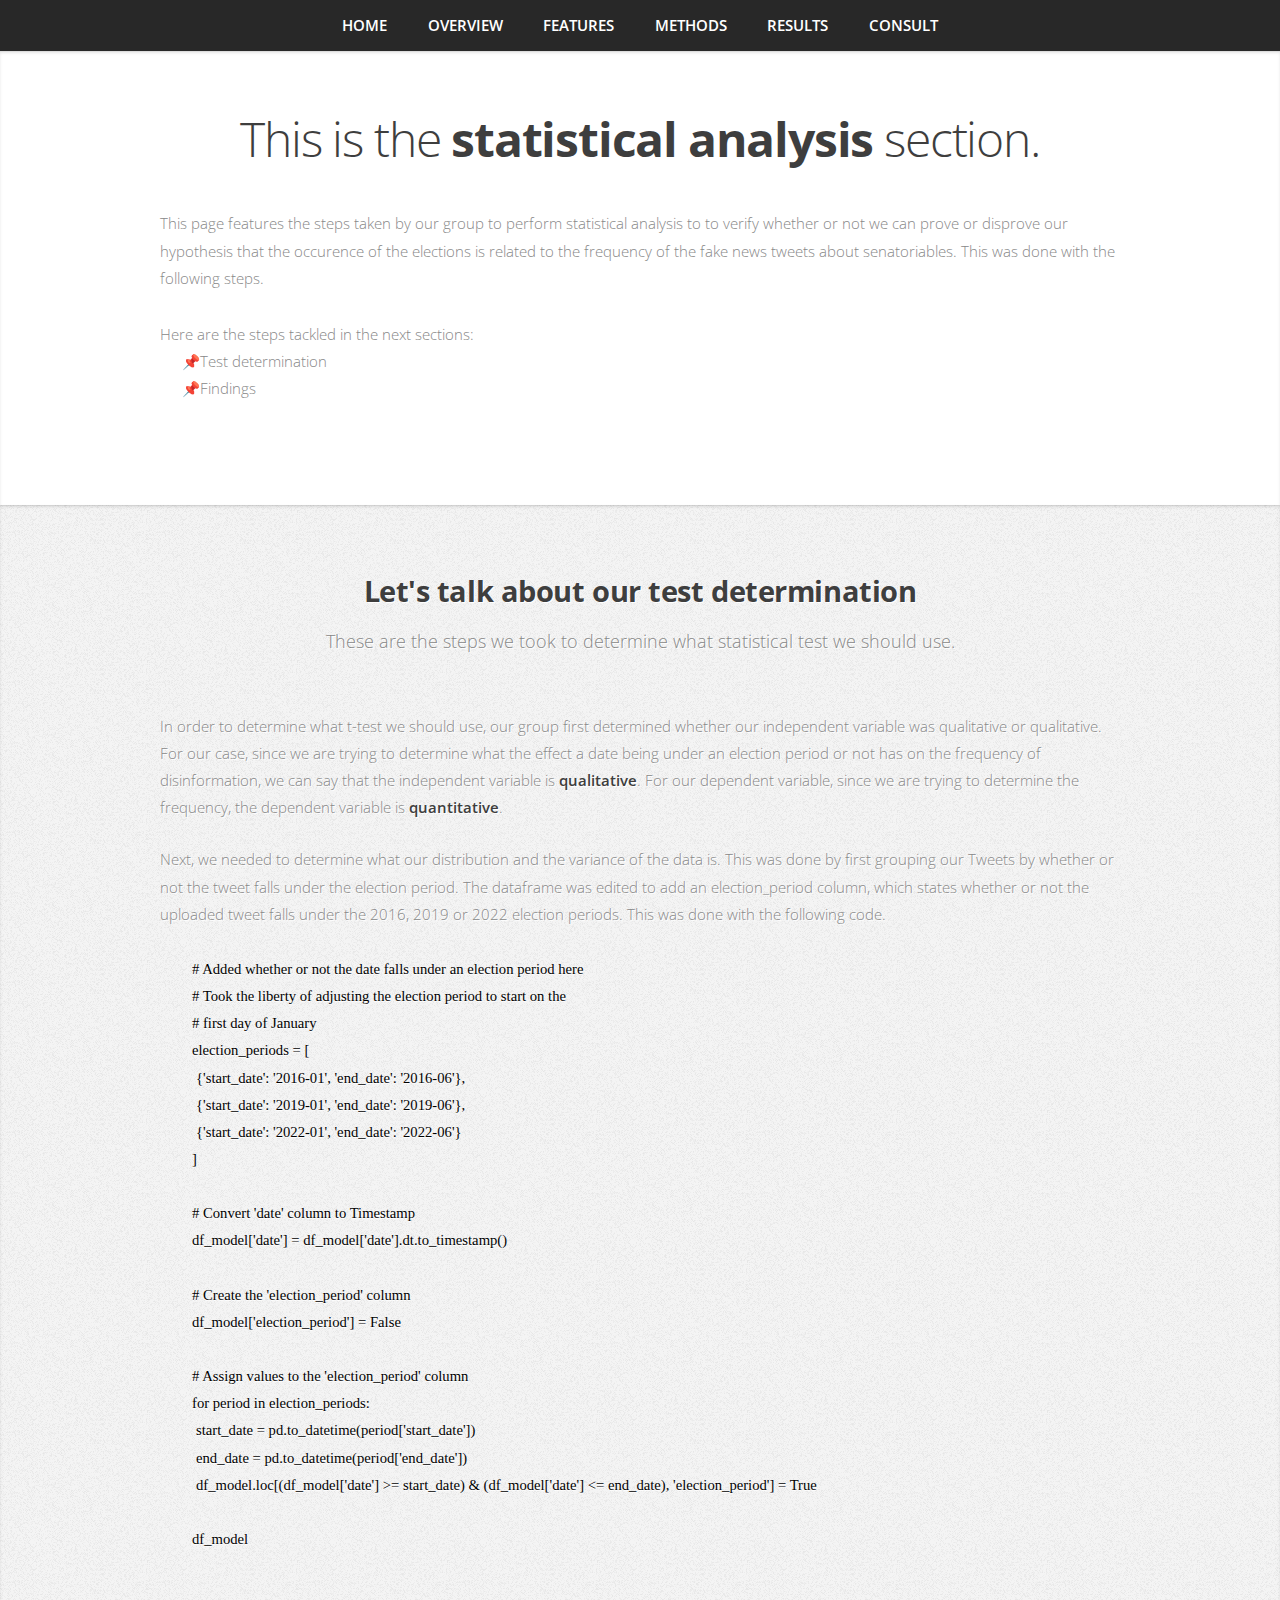
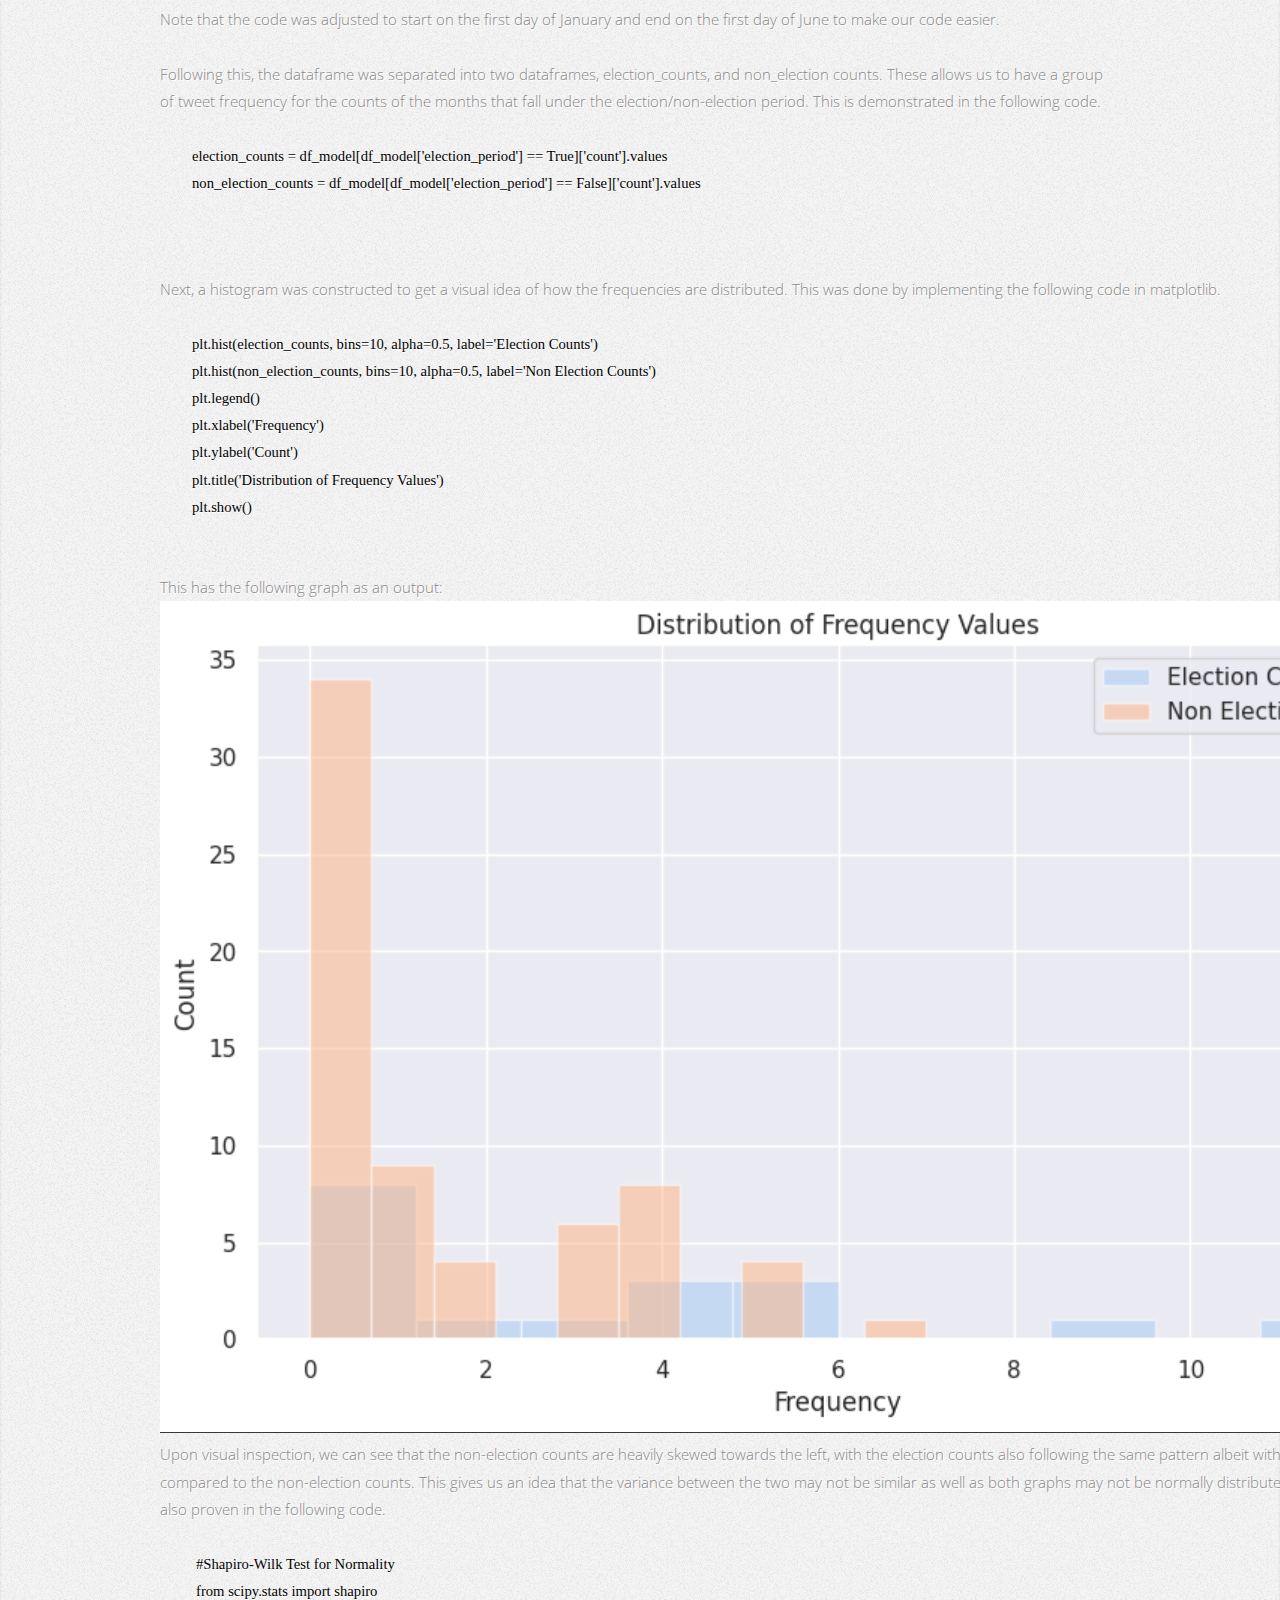
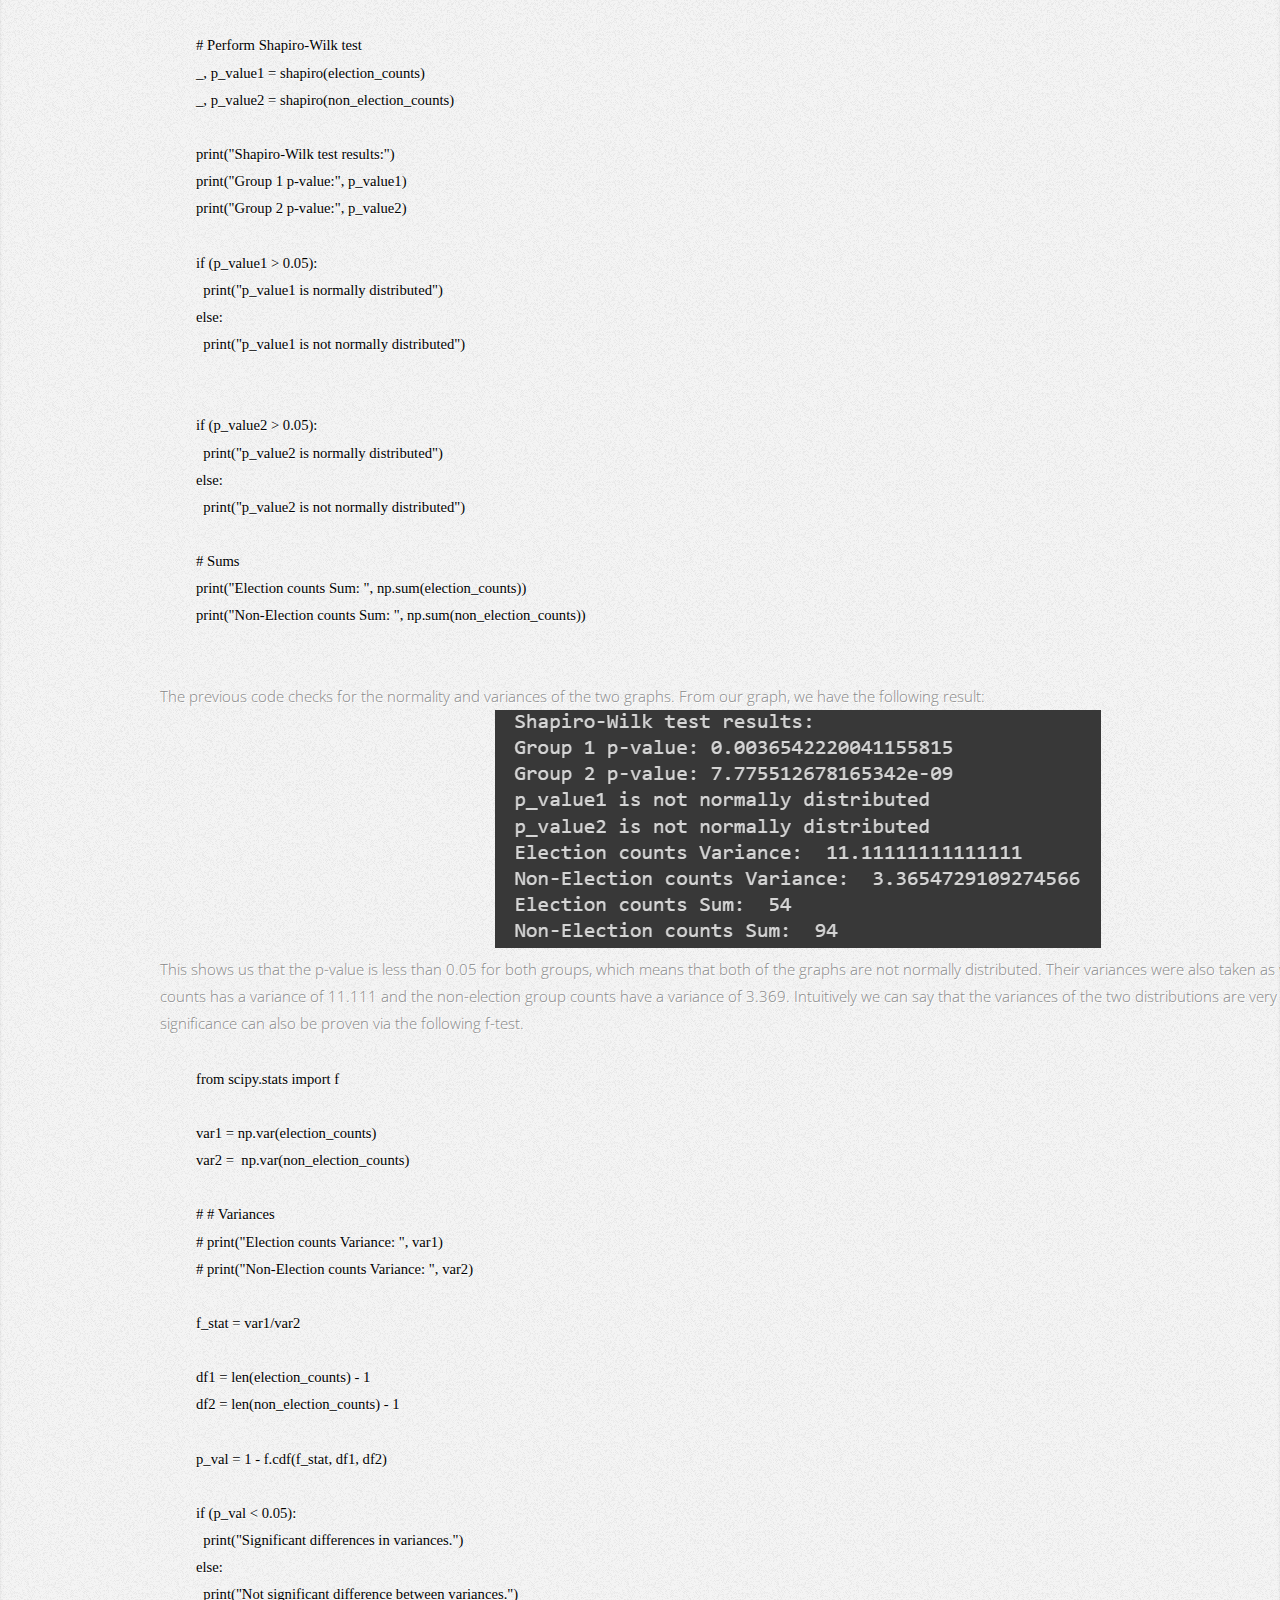
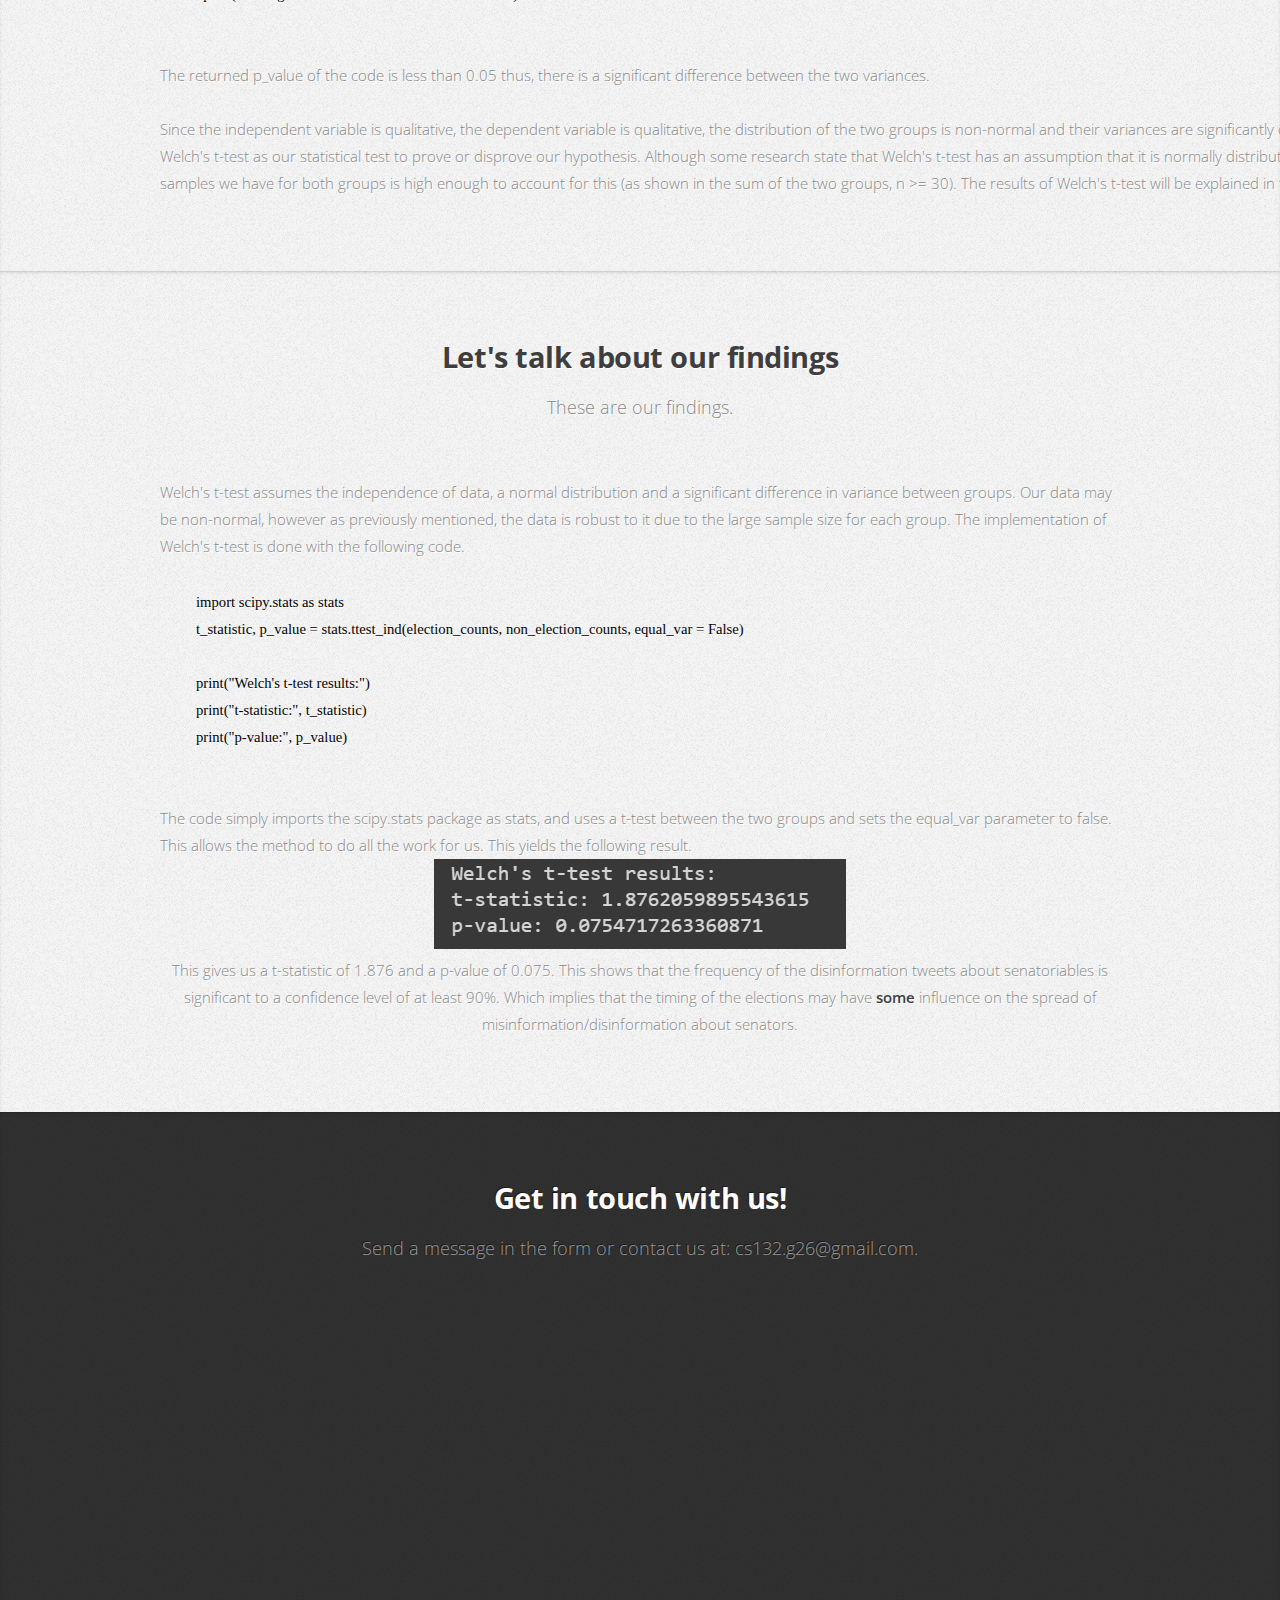
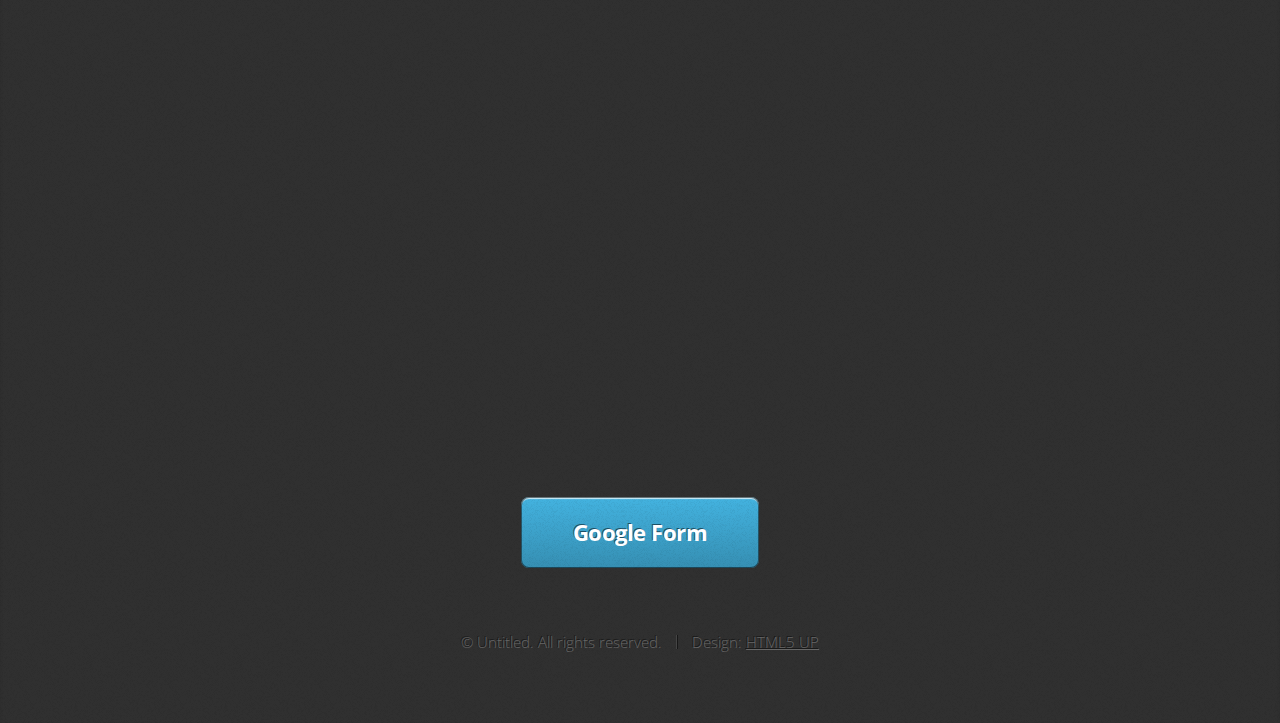
<file: stat.html>
<!DOCTYPE HTML>
<!--
	Miniport by HTML5 UP
	html5up.net | @ajlkn
	Free for personal and commercial use under the CCA 3.0 license (html5up.net/license)
-->
<html>
	<head>
		<title>PH Twitter Fake News Analysis</title>
		<meta charset="utf-8" />
		<meta name="viewport" content="width=device-width, initial-scale=1, user-scalable=no" />
		<link rel="stylesheet" href="assets/css/main.css" />		
		<link rel="icon" type="image/png" sizes="32x32" href="images/favicon-32x32.png">
		<link rel="icon" type="image/png" sizes="16x16" href="images/favicon-16x16.png">
	</head>
	<body class="is-preload">

		<!-- Nav -->
			<nav id="nav">
				<ul class="container">
					<li><a href="index.html">HOME</a></li>
					<li><a href="#overview">OVERVIEW</a></li>
					<li><a href="#feature">FEATURES</a></li>
					<li><a href="#methods">METHODS</a></li>
					<li><a href="#results">RESULTS</a></li>
					<li><a href="#team">CONSULT</a></li>
				</ul>
			</nav>

			<!-- Top -->
			<article id="overview" class="wrapper style1">
				<div class="container">
					<div class="row aln-left">
						<div class="col-12-medium">
							<header>
								<h1>This is the <strong>statistical analysis</strong> section.</h1>
							</header>
							<p style="text-align: left;">This page features the steps taken by our group to perform statistical analysis to 
								to verify whether or not we can prove or disprove our hypothesis that the 
								occurence of the elections is related to the frequency of the fake news tweets about senatoriables. This was done
								with the following steps.
							</p>
							<p style="text-align: left;">Here are the steps tackled in the next sections:</p>
							<ul style="list-style-type:none; margin-top:-30px; text-align: left;">
							<li>📌Test determination</li>
							<li>📌Findings</li>
							</ul>
						</div>
					</div>
				</div>
			</article>



			<!-- Methods -->
			<article id="feature" class="wrapper style3">
				<div class="container">
					<header>
						<h2>Let's talk about our test determination</h2>
						<p>These are the steps we took to determine what statistical test we should use.</p>
					</header>
					<div class="row aln-left" style="text-align: left;">
						<div> <!--class="col-6 col-6-medium col-12-small"-->
                            In order to determine what t-test we should use, our group first determined whether our independent variable was qualitative
							or qualitative. For our case, since we are trying to determine what the effect a date being under an election
							period or not has on the frequency of disinformation, we can say that the independent variable is <strong>qualitative</strong>.
							For our dependent variable, since we are trying to determine the frequency, the dependent variable is <strong>quantitative</strong>.
                        </div>

						<div> <!--class="col-6 col-6-medium col-12-small"-->
							Next, we needed to determine what our distribution and the variance of the data is. 
							This was done by first grouping our Tweets by whether or not the tweet falls under the election period.
							The dataframe was edited to add an election_period column, which states whether or not the
							uploaded tweet falls under the 2016, 2019 or 2022 election periods. This was done with the following code.

							<pre>
								<code class = "language-python">
								# Added whether or not the date falls under an election period here
								# Took the liberty of adjusting the election period to start on the
								# first day of January
								election_periods = [
									{'start_date': '2016-01', 'end_date': '2016-06'},
									{'start_date': '2019-01', 'end_date': '2019-06'},
									{'start_date': '2022-01', 'end_date': '2022-06'}
								]

								# Convert 'date' column to Timestamp
								df_model['date'] = df_model['date'].dt.to_timestamp()

								# Create the 'election_period' column
								df_model['election_period'] = False

								# Assign values to the 'election_period' column
								for period in election_periods:
									start_date = pd.to_datetime(period['start_date'])
									end_date = pd.to_datetime(period['end_date'])
									df_model.loc[(df_model['date'] >= start_date) & (df_model['date'] <= end_date), 'election_period'] = True

								df_model
								</code>
							</pre>

							Note that the code was adjusted to start on the first day of January and end on the first day of June to make our code easier.
							
							<br> <br>
							Following this, the dataframe was separated into two dataframes, election_counts, and non_election counts. 
							These allows us to have a group of tweet frequency for the counts 
							of the months that fall under the election/non-election period.
							This is demonstrated in the following code.

							<pre>
							<code class = "language-python">
								election_counts = df_model[df_model['election_period'] == True]['count'].values
								non_election_counts = df_model[df_model['election_period'] == False]['count'].values
							</code>
							</pre>
                        </div>
						
						<div> <!--class="col-6 col-6-medium col-12-small"-->
							Next, a histogram was constructed to get a visual idea of how the frequencies are distributed. This was done by implementing the following
							code in matplotlib.
							<pre>
							<code class = "language-python">
								plt.hist(election_counts, bins=10, alpha=0.5, label='Election Counts')
								plt.hist(non_election_counts, bins=10, alpha=0.5, label='Non Election Counts')
								plt.legend()
								plt.xlabel('Frequency')
								plt.ylabel('Count')
								plt.title('Distribution of Frequency Values')
								plt.show()
							</code>
							</pre>

							This has the following graph as an output:
							<img src = "images/distribution.png">

							Upon visual inspection, we can see that the non-election counts are heavily 
							skewed towards the left, with the election counts also following the same
							pattern albeit with a lesson height compared to the non-election counts.
							This gives us an idea that the variance between the two may not be similar
							as well as both graphs may not be normally distributed. This observation
							is also proven in the following code.

							<pre>
								<code class = "language-python">
									#Shapiro-Wilk Test for Normality
									from scipy.stats import shapiro
									
									# Perform Shapiro-Wilk test
									_, p_value1 = shapiro(election_counts)
									_, p_value2 = shapiro(non_election_counts)
									
									print("Shapiro-Wilk test results:")
									print("Group 1 p-value:", p_value1)
									print("Group 2 p-value:", p_value2)
									
									if (p_value1 > 0.05):
									  print("p_value1 is normally distributed")
									else:
									  print("p_value1 is not normally distributed")
									
									
									if (p_value2 > 0.05):
									  print("p_value2 is normally distributed")
									else:
									  print("p_value2 is not normally distributed")
									
									# Sums
									print("Election counts Sum: ", np.sum(election_counts))
									print("Non-Election counts Sum: ", np.sum(non_election_counts))
								</code>
							</pre>

							The previous code checks for the normality and variances of the two graphs.
							From our graph, we have the following result:
							
							<center><img src="images/normality_result.png"></center>

							This shows us that the p-value is less than 0.05 for both groups, which means that
							both of the graphs are not normally distributed. Their variances were also taken as
							well, to which election counts has a variance of 11.111 and the non-election group
							counts have a variance of 3.369. Intuitively we can say that the variances of the
							two distributions are very far apart, but their significance can also be proven via the following
							f-test.

							<pre>
								<code class = "language-python">
									from scipy.stats import f

									var1 = np.var(election_counts)
									var2 =  np.var(non_election_counts)
									
									# # Variances
									# print("Election counts Variance: ", var1)
									# print("Non-Election counts Variance: ", var2)
									
									f_stat = var1/var2
									
									df1 = len(election_counts) - 1
									df2 = len(non_election_counts) - 1
									
									p_val = 1 - f.cdf(f_stat, df1, df2)
									
									if (p_val < 0.05):
									  print("Significant differences in variances.")
									else:
									  print("Not significant difference between variances.")	
								</code>
							</pre>
							The returned p_value of the code is less than 0.05 thus, there is a significant difference between the two variances.

							<br><br>
							Since the independent variable is qualitative, the dependent variable is qualitative, the
							distribution of the two groups is non-normal and their variances are significantly different.
							We chose Welch's t-test as our statistical test to prove or disprove our hypothesis. 
							Although some research state that Welch's t-test has an assumption that it is normally distributed,
							the number of samples we have for both groups is high enough to account for this
							(as shown in the sum of the two groups, n >= 30). The results of Welch's t-test will
							be explained in the following section.
                        </div>
						


					</div>
				</div>
			</article>

			<article id="feature" class="wrapper style3">
				<div class="container">
					<header>
						<h2>Let's talk about our findings</h2>
						<p>These are our findings.</p>
					</header>
					<div class="row aln-left" style="text-align: left;">
						<div> <!--class="col-6 col-6-medium col-12-small"-->
							Welch's t-test assumes the independence of data, a normal distribution and a significant difference in variance
							between groups. Our data may be non-normal, however as previously mentioned, the data is robust to it due to
							the large sample size for each group. The implementation of Welch's t-test is done with the following code.

							<pre>
								<code class = "language-python">
									import scipy.stats as stats
									t_statistic, p_value = stats.ttest_ind(election_counts, non_election_counts, equal_var = False)
									
									print("Welch's t-test results:")
									print("t-statistic:", t_statistic)
									print("p-value:", p_value)
								</code>
							</pre>

							The code simply imports the scipy.stats package as stats, and uses a t-test between the two groups and sets the equal_var
							parameter to false. This allows the method to do all the work for us. This yields the following result.

							<center><img src= "images/welch.png" </center>
							<br>

							This gives us a t-statistic of 1.876 and a p-value of 0.075. This shows that the frequency of the disinformation tweets about
							senatoriables is significant to a confidence level of at least 90%. Which implies that the timing of the elections may have
							<b>some</b> influence on the spread of misinformation/disinformation about senators.
                        </div>

					</div>
				</div>
			</article>

		<!-- Team -->
			<article id="team" class="wrapper style4">
				<div class="container medium">
					<header>
						<h2>Get in touch with us!</h2>
						<p>Send a message in the form or contact us at: cs132.g26@gmail.com.</p>
						<br>
						<!--cs132.g26@gmail.com-->
						<iframe src="https://docs.google.com/forms/d/e/1FAIpQLSfRjYNR2hKEdMZKauwLFs_4hoqxscYP2jhkVG3n-0mAJkofzg/viewform?embedded=true" width="640" height="800" frameborder="0" marginheight="0" marginwidth="0">Loading…</iframe>
						<a href="https://forms.gle/miVYNSos4hrof28F8" class="button large scrolly">Google Form</a>
					</header>
					
					<footer>
						<ul id="copyright">
							<li>&copy; Untitled. All rights reserved.</li><li>Design: <a href="http://html5up.net">HTML5 UP</a></li>
						</ul>
					</footer>
				</div>
			</article>

		<!-- Scripts -->
			<script src="assets/js/jquery.min.js"></script>
			<script src="assets/js/jquery.scrolly.min.js"></script>
			<script src="assets/js/browser.min.js"></script>
			<script src="assets/js/breakpoints.min.js"></script>
			<script src="assets/js/util.js"></script>
			<script src="assets/js/main.js"></script>

	</body>
</html>
</file>
<file: assets/css/main.css>
@import url("https://fonts.googleapis.com/css?family=Open+Sans:300,300italic,600,600italic,700");
@import url("fontawesome-all.min.css");
@import url("prism.css");

/*
	Miniport by HTML5 UP
	html5up.net | @ajlkn
	Free for personal and commercial use under the CCA 3.0 license (html5up.net/license)
*/

.language-python{
	text-align: justify; 
	text-justify: inter-word;
}

html, body, div, span, applet, object,
iframe, h1, h2, h3, h4, h5, h6, p, blockquote,
pre, a, abbr, acronym, address, big, cite,
code, del, dfn, em, img, ins, kbd, q, s, samp,
small, strike, strong, sub, sup, tt, var, b,
u, i, center, dl, dt, dd, ol, ul, li, fieldset,
form, label, legend, table, caption, tbody,
tfoot, thead, tr, th, td, article, aside,
canvas, details, embed, figure, figcaption,
footer, header, hgroup, menu, nav, output, ruby,
section, summary, time, mark, audio, video {
	margin: 0;
	padding: 0;
	border: 0;
	font-size: 100%;
	font: inherit;
	vertical-align: baseline;}

article, aside, details, figcaption, figure,
footer, header, hgroup, menu, nav, section {
	display: block;}

body {
	line-height: 1;
}

ol, ul {
	list-style: none;
}

blockquote, q {
	quotes: none;
}

	blockquote:before, blockquote:after, q:before, q:after {
		content: '';
		content: none;
	}

table {
	border-collapse: collapse;
	border-spacing: 0;
}

body {
	-webkit-text-size-adjust: none;
}

mark {
	background-color: transparent;
	color: inherit;
}

input::-moz-focus-inner {
	border: 0;
	padding: 0;
}

input, select, textarea {
	-moz-appearance: none;
	-webkit-appearance: none;
	-ms-appearance: none;
	appearance: none;
}

/* Basic */

	html {
		box-sizing: border-box;
	}

	*, *:before, *:after {
		box-sizing: inherit;
	}

	body {
		padding-top: 3.5em;
	}

		body.is-preload *, body.is-preload *:before, body.is-preload *:after {
			-moz-animation: none !important;
			-webkit-animation: none !important;
			-ms-animation: none !important;
			animation: none !important;
			-moz-transition: none !important;
			-webkit-transition: none !important;
			-ms-transition: none !important;
			transition: none !important;
		}

	body, input, textarea, select {
		font-family: 'Open Sans', sans-serif;
		line-height: 1.85em;
		color: #888;
		font-weight: 300;
		font-size: 13pt;
	}

	a {
		-moz-transition: color .2s ease-in-out;
		-webkit-transition: color .2s ease-in-out;
		-ms-transition: color .2s ease-in-out;
		transition: color .2s ease-in-out;
		color: #43B3E0;
		text-decoration: underline;
	}

		a:hover {
			color: #43bff0 !important;
		}

		a img {
			border: 0;
		}

	b, strong {
		font-weight: 600;
		color: #3e3e3e;
	}

	i, em {
		font-style: italic;
	}

	sub {
		position: relative;
		top: 0.5em;
		font-size: 0.8em;
	}

	sup {
		position: relative;
		top: -0.5em;
		font-size: 0.8em;
	}

	blockquote {
		border-left: solid 0.75em #eee;
		padding: 1em 0 1em 1.5em;
		font-style: italic;
	}

	h1, h2, h3, h4, h5, h6 {
		color: #3e3e3e;
		margin: 0 0 0.75em 0;
	}

	h1 a, h2 a, h3 a, h4 a, h5 a, h6 a {
		text-decoration: none;
		color: inherit;
	}

	h2, h3, h4, h5, h6 {
		font-weight: 700;
	}

	h1 {
		font-size: 3.25em;
		letter-spacing: -0.025em;
		font-weight: 300;
	}

		h1 strong {
			font-weight: 700;
		}

	h2 {
		font-size: 2em;
		letter-spacing: -0.015em;
	}

	h3 {
		font-size: 1.5em;
		letter-spacing: -0.015em;
	}

	em, i {
		font-style: italic;
	}

	br.clear {
		clear: both;
	}

	hr {
		border: 0;
		border-top: solid 1px #444;
		border-top-color: rgba(0, 0, 0, 0.35);
		box-shadow: 0px 1px 0px 0px rgba(255, 255, 255, 0.1);
		height: 1px;
		margin: 3em 0;
	}

	p, ul, ol, dl, table {
		margin-bottom: 2em;
	}

	header {
		margin: 0 0 3em 0;
	}

		header > p {
			font-size: 1.25em;
			margin: 0;
		}

	footer {
		margin: 3em 0 0 0;
	}

		footer > p {
			font-size: 1.25em;
		}

/* Container */

	.container {
		margin: 0 auto;
		max-width: calc(100% - 50px);
		width: 1200px;
	}

		.container.medium {
			width: 900px;
		}

		@media screen and (max-width: 1680px) {

			.container {
				width: 1200px;
			}

				.container.medium {
					width: 900px;
				}

		}

		@media screen and (max-width: 1280px) {

			.container {
				width: 960px;
			}

				.container.medium {
					width: 720px;
				}

		}

		@media screen and (max-width: 980px) {

			.container {
				width: 100%;
			}

				.container.medium {
					width: 75%;
				}

		}

		@media screen and (max-width: 736px) {

			.container {
				width: 100%;
				max-width: calc(100% - 30px);
			}

				.container.medium {
					width: 100%;
				}

		}

/* Row */

	.row {
		display: flex;
		flex-wrap: wrap;
		box-sizing: border-box;
		align-items: stretch;
	}

		.row > * {
			box-sizing: border-box;
		}

		.row.gtr-uniform > * > :last-child {
			margin-bottom: 0;
		}

		.row.aln-left {
			justify-content: flex-start;
		}

		.row.aln-center {
			justify-content: center;
		}

		.row.aln-right {
			justify-content: flex-end;
		}

		.row.aln-top {
			align-items: flex-start;
		}

		.row.aln-middle {
			align-items: center;
		}

		.row.aln-bottom {
			align-items: flex-end;
		}

		.row > .imp {
			order: -1;
		}

		.row > .col-1 {
			width: 8.33333%;
		}

		.row > .off-1 {
			margin-left: 8.33333%;
		}

		.row > .col-2 {
			width: 16.66667%;
		}

		.row > .off-2 {
			margin-left: 16.66667%;
		}

		.row > .col-3 {
			width: 25%;
		}

		.row > .off-3 {
			margin-left: 25%;
		}

		.row > .col-4 {
			width: 33.33333%;
		}

		.row > .off-4 {
			margin-left: 33.33333%;
		}

		.row > .col-5 {
			width: 41.66667%;
		}

		.row > .off-5 {
			margin-left: 41.66667%;
		}

		.row > .col-6 {
			width: 50%;
		}

		.row > .off-6 {
			margin-left: 50%;
		}

		.row > .col-7 {
			width: 58.33333%;
		}

		.row > .off-7 {
			margin-left: 58.33333%;
		}

		.row > .col-8 {
			width: 66.66667%;
		}

		.row > .off-8 {
			margin-left: 66.66667%;
		}

		.row > .col-9 {
			width: 75%;
		}

		.row > .off-9 {
			margin-left: 75%;
		}

		.row > .col-10 {
			width: 83.33333%;
		}

		.row > .off-10 {
			margin-left: 83.33333%;
		}

		.row > .col-11 {
			width: 91.66667%;
		}

		.row > .off-11 {
			margin-left: 91.66667%;
		}

		.row > .col-12 {
			width: 100%;
		}

		.row > .off-12 {
			margin-left: 100%;
		}

		.row.gtr-0 {
			margin-top: 0px;
			margin-left: 0px;
		}

			.row.gtr-0 > * {
				padding: 0px 0 0 0px;
			}

			.row.gtr-0.gtr-uniform {
				margin-top: 0px;
			}

				.row.gtr-0.gtr-uniform > * {
					padding-top: 0px;
				}

		.row.gtr-25 {
			margin-top: -6.25px;
			margin-left: -6.25px;
		}

			.row.gtr-25 > * {
				padding: 6.25px 0 0 6.25px;
			}

			.row.gtr-25.gtr-uniform {
				margin-top: -6.25px;
			}

				.row.gtr-25.gtr-uniform > * {
					padding-top: 6.25px;
				}

		.row.gtr-50 {
			margin-top: -12.5px;
			margin-left: -12.5px;
		}

			.row.gtr-50 > * {
				padding: 12.5px 0 0 12.5px;
			}

			.row.gtr-50.gtr-uniform {
				margin-top: -12.5px;
			}

				.row.gtr-50.gtr-uniform > * {
					padding-top: 12.5px;
				}

		.row {
			margin-top: -25px;
			margin-left: -25px;
		}

			.row > * {
				padding: 25px 0 0 25px;
			}

			.row.gtr-uniform {
				margin-top: -25px;
			}

				.row.gtr-uniform > * {
					padding-top: 25px;
				}

		.row.gtr-150 {
			margin-top: -37.5px;
			margin-left: -37.5px;
		}

			.row.gtr-150 > * {
				padding: 37.5px 0 0 37.5px;
			}

			.row.gtr-150.gtr-uniform {
				margin-top: -37.5px;
			}

				.row.gtr-150.gtr-uniform > * {
					padding-top: 37.5px;
				}

		.row.gtr-200 {
			margin-top: -50px;
			margin-left: -50px;
		}

			.row.gtr-200 > * {
				padding: 50px 0 0 50px;
			}

			.row.gtr-200.gtr-uniform {
				margin-top: -50px;
			}

				.row.gtr-200.gtr-uniform > * {
					padding-top: 50px;
				}

		@media screen and (max-width: 1680px) {

			.row {
				display: flex;
				flex-wrap: wrap;
				box-sizing: border-box;
				align-items: stretch;
			}

				.row > * {
					box-sizing: border-box;
				}

				.row.gtr-uniform > * > :last-child {
					margin-bottom: 0;
				}

				.row.aln-left {
					justify-content: flex-start;
				}

				.row.aln-center {
					justify-content: center;
				}

				.row.aln-right {
					justify-content: flex-end;
				}

				.row.aln-top {
					align-items: flex-start;
				}

				.row.aln-middle {
					align-items: center;
				}

				.row.aln-bottom {
					align-items: flex-end;
				}

				.row > .imp-xlarge {
					order: -1;
				}

				.row > .col-1-xlarge {
					width: 8.33333%;
				}

				.row > .off-1-xlarge {
					margin-left: 8.33333%;
				}

				.row > .col-2-xlarge {
					width: 16.66667%;
				}

				.row > .off-2-xlarge {
					margin-left: 16.66667%;
				}

				.row > .col-3-xlarge {
					width: 25%;
				}

				.row > .off-3-xlarge {
					margin-left: 25%;
				}

				.row > .col-4-xlarge {
					width: 33.33333%;
				}

				.row > .off-4-xlarge {
					margin-left: 33.33333%;
				}

				.row > .col-5-xlarge {
					width: 41.66667%;
				}

				.row > .off-5-xlarge {
					margin-left: 41.66667%;
				}

				.row > .col-6-xlarge {
					width: 50%;
				}

				.row > .off-6-xlarge {
					margin-left: 50%;
				}

				.row > .col-7-xlarge {
					width: 58.33333%;
				}

				.row > .off-7-xlarge {
					margin-left: 58.33333%;
				}

				.row > .col-8-xlarge {
					width: 66.66667%;
				}

				.row > .off-8-xlarge {
					margin-left: 66.66667%;
				}

				.row > .col-9-xlarge {
					width: 75%;
				}

				.row > .off-9-xlarge {
					margin-left: 75%;
				}

				.row > .col-10-xlarge {
					width: 83.33333%;
				}

				.row > .off-10-xlarge {
					margin-left: 83.33333%;
				}

				.row > .col-11-xlarge {
					width: 91.66667%;
				}

				.row > .off-11-xlarge {
					margin-left: 91.66667%;
				}

				.row > .col-12-xlarge {
					width: 100%;
				}

				.row > .off-12-xlarge {
					margin-left: 100%;
				}

				.row.gtr-0 {
					margin-top: 0px;
					margin-left: 0px;
				}

					.row.gtr-0 > * {
						padding: 0px 0 0 0px;
					}

					.row.gtr-0.gtr-uniform {
						margin-top: 0px;
					}

						.row.gtr-0.gtr-uniform > * {
							padding-top: 0px;
						}

				.row.gtr-25 {
					margin-top: -6.25px;
					margin-left: -6.25px;
				}

					.row.gtr-25 > * {
						padding: 6.25px 0 0 6.25px;
					}

					.row.gtr-25.gtr-uniform {
						margin-top: -6.25px;
					}

						.row.gtr-25.gtr-uniform > * {
							padding-top: 6.25px;
						}

				.row.gtr-50 {
					margin-top: -12.5px;
					margin-left: -12.5px;
				}

					.row.gtr-50 > * {
						padding: 12.5px 0 0 12.5px;
					}

					.row.gtr-50.gtr-uniform {
						margin-top: -12.5px;
					}

						.row.gtr-50.gtr-uniform > * {
							padding-top: 12.5px;
						}

				.row {
					margin-top: -25px;
					margin-left: -25px;
				}

					.row > * {
						padding: 25px 0 0 25px;
					}

					.row.gtr-uniform {
						margin-top: -25px;
					}

						.row.gtr-uniform > * {
							padding-top: 25px;
						}

				.row.gtr-150 {
					margin-top: -37.5px;
					margin-left: -37.5px;
				}

					.row.gtr-150 > * {
						padding: 37.5px 0 0 37.5px;
					}

					.row.gtr-150.gtr-uniform {
						margin-top: -37.5px;
					}

						.row.gtr-150.gtr-uniform > * {
							padding-top: 37.5px;
						}

				.row.gtr-200 {
					margin-top: -50px;
					margin-left: -50px;
				}

					.row.gtr-200 > * {
						padding: 50px 0 0 50px;
					}

					.row.gtr-200.gtr-uniform {
						margin-top: -50px;
					}

						.row.gtr-200.gtr-uniform > * {
							padding-top: 50px;
						}

		}

		@media screen and (max-width: 1280px) {

			.row {
				display: flex;
				flex-wrap: wrap;
				box-sizing: border-box;
				align-items: stretch;
			}

				.row > * {
					box-sizing: border-box;
				}

				.row.gtr-uniform > * > :last-child {
					margin-bottom: 0;
				}

				.row.aln-left {
					justify-content: flex-start;
				}

				.row.aln-center {
					justify-content: center;
				}

				.row.aln-right {
					justify-content: flex-end;
				}

				.row.aln-top {
					align-items: flex-start;
				}

				.row.aln-middle {
					align-items: center;
				}

				.row.aln-bottom {
					align-items: flex-end;
				}

				.row > .imp-large {
					order: -1;
				}

				.row > .col-1-large {
					width: 8.33333%;
				}

				.row > .off-1-large {
					margin-left: 8.33333%;
				}

				.row > .col-2-large {
					width: 16.66667%;
				}

				.row > .off-2-large {
					margin-left: 16.66667%;
				}

				.row > .col-3-large {
					width: 25%;
				}

				.row > .off-3-large {
					margin-left: 25%;
				}

				.row > .col-4-large {
					width: 33.33333%;
				}

				.row > .off-4-large {
					margin-left: 33.33333%;
				}

				.row > .col-5-large {
					width: 41.66667%;
				}

				.row > .off-5-large {
					margin-left: 41.66667%;
				}

				.row > .col-6-large {
					width: 50%;
				}

				.row > .off-6-large {
					margin-left: 50%;
				}

				.row > .col-7-large {
					width: 58.33333%;
				}

				.row > .off-7-large {
					margin-left: 58.33333%;
				}

				.row > .col-8-large {
					width: 66.66667%;
				}

				.row > .off-8-large {
					margin-left: 66.66667%;
				}

				.row > .col-9-large {
					width: 75%;
				}

				.row > .off-9-large {
					margin-left: 75%;
				}

				.row > .col-10-large {
					width: 83.33333%;
				}

				.row > .off-10-large {
					margin-left: 83.33333%;
				}

				.row > .col-11-large {
					width: 91.66667%;
				}

				.row > .off-11-large {
					margin-left: 91.66667%;
				}

				.row > .col-12-large {
					width: 100%;
				}

				.row > .off-12-large {
					margin-left: 100%;
				}

				.row.gtr-0 {
					margin-top: 0px;
					margin-left: 0px;
				}

					.row.gtr-0 > * {
						padding: 0px 0 0 0px;
					}

					.row.gtr-0.gtr-uniform {
						margin-top: 0px;
					}

						.row.gtr-0.gtr-uniform > * {
							padding-top: 0px;
						}

				.row.gtr-25 {
					margin-top: -6.25px;
					margin-left: -6.25px;
				}

					.row.gtr-25 > * {
						padding: 6.25px 0 0 6.25px;
					}

					.row.gtr-25.gtr-uniform {
						margin-top: -6.25px;
					}

						.row.gtr-25.gtr-uniform > * {
							padding-top: 6.25px;
						}

				.row.gtr-50 {
					margin-top: -12.5px;
					margin-left: -12.5px;
				}

					.row.gtr-50 > * {
						padding: 12.5px 0 0 12.5px;
					}

					.row.gtr-50.gtr-uniform {
						margin-top: -12.5px;
					}

						.row.gtr-50.gtr-uniform > * {
							padding-top: 12.5px;
						}

				.row {
					margin-top: -25px;
					margin-left: -25px;
				}

					.row > * {
						padding: 25px 0 0 25px;
					}

					.row.gtr-uniform {
						margin-top: -25px;
					}

						.row.gtr-uniform > * {
							padding-top: 25px;
						}

				.row.gtr-150 {
					margin-top: -37.5px;
					margin-left: -37.5px;
				}

					.row.gtr-150 > * {
						padding: 37.5px 0 0 37.5px;
					}

					.row.gtr-150.gtr-uniform {
						margin-top: -37.5px;
					}

						.row.gtr-150.gtr-uniform > * {
							padding-top: 37.5px;
						}

				.row.gtr-200 {
					margin-top: -50px;
					margin-left: -50px;
				}

					.row.gtr-200 > * {
						padding: 50px 0 0 50px;
					}

					.row.gtr-200.gtr-uniform {
						margin-top: -50px;
					}

						.row.gtr-200.gtr-uniform > * {
							padding-top: 50px;
						}

		}

		@media screen and (max-width: 980px) {

			.row {
				display: flex;
				flex-wrap: wrap;
				box-sizing: border-box;
				align-items: stretch;
			}

				.row > * {
					box-sizing: border-box;
				}

				.row.gtr-uniform > * > :last-child {
					margin-bottom: 0;
				}

				.row.aln-left {
					justify-content: flex-start;
				}

				.row.aln-center {
					justify-content: center;
				}

				.row.aln-right {
					justify-content: flex-end;
				}

				.row.aln-top {
					align-items: flex-start;
				}

				.row.aln-middle {
					align-items: center;
				}

				.row.aln-bottom {
					align-items: flex-end;
				}

				.row > .imp-medium {
					order: -1;
				}

				.row > .col-1-medium {
					width: 8.33333%;
				}

				.row > .off-1-medium {
					margin-left: 8.33333%;
				}

				.row > .col-2-medium {
					width: 16.66667%;
				}

				.row > .off-2-medium {
					margin-left: 16.66667%;
				}

				.row > .col-3-medium {
					width: 25%;
				}

				.row > .off-3-medium {
					margin-left: 25%;
				}

				.row > .col-4-medium {
					width: 33.33333%;
				}

				.row > .off-4-medium {
					margin-left: 33.33333%;
				}

				.row > .col-5-medium {
					width: 41.66667%;
				}

				.row > .off-5-medium {
					margin-left: 41.66667%;
				}

				.row > .col-6-medium {
					width: 50%;
				}

				.row > .off-6-medium {
					margin-left: 50%;
				}

				.row > .col-7-medium {
					width: 58.33333%;
				}

				.row > .off-7-medium {
					margin-left: 58.33333%;
				}

				.row > .col-8-medium {
					width: 66.66667%;
				}

				.row > .off-8-medium {
					margin-left: 66.66667%;
				}

				.row > .col-9-medium {
					width: 75%;
				}

				.row > .off-9-medium {
					margin-left: 75%;
				}

				.row > .col-10-medium {
					width: 83.33333%;
				}

				.row > .off-10-medium {
					margin-left: 83.33333%;
				}

				.row > .col-11-medium {
					width: 91.66667%;
				}

				.row > .off-11-medium {
					margin-left: 91.66667%;
				}

				.row > .col-12-medium {
					width: 100%;
				}

				.row > .off-12-medium {
					margin-left: 100%;
				}

				.row.gtr-0 {
					margin-top: 0px;
					margin-left: 0px;
				}

					.row.gtr-0 > * {
						padding: 0px 0 0 0px;
					}

					.row.gtr-0.gtr-uniform {
						margin-top: 0px;
					}

						.row.gtr-0.gtr-uniform > * {
							padding-top: 0px;
						}

				.row.gtr-25 {
					margin-top: -6.25px;
					margin-left: -6.25px;
				}

					.row.gtr-25 > * {
						padding: 6.25px 0 0 6.25px;
					}

					.row.gtr-25.gtr-uniform {
						margin-top: -6.25px;
					}

						.row.gtr-25.gtr-uniform > * {
							padding-top: 6.25px;
						}

				.row.gtr-50 {
					margin-top: -12.5px;
					margin-left: -12.5px;
				}

					.row.gtr-50 > * {
						padding: 12.5px 0 0 12.5px;
					}

					.row.gtr-50.gtr-uniform {
						margin-top: -12.5px;
					}

						.row.gtr-50.gtr-uniform > * {
							padding-top: 12.5px;
						}

				.row {
					margin-top: -25px;
					margin-left: -25px;
				}

					.row > * {
						padding: 25px 0 0 25px;
					}

					.row.gtr-uniform {
						margin-top: -25px;
					}

						.row.gtr-uniform > * {
							padding-top: 25px;
						}

				.row.gtr-150 {
					margin-top: -37.5px;
					margin-left: -37.5px;
				}

					.row.gtr-150 > * {
						padding: 37.5px 0 0 37.5px;
					}

					.row.gtr-150.gtr-uniform {
						margin-top: -37.5px;
					}

						.row.gtr-150.gtr-uniform > * {
							padding-top: 37.5px;
						}

				.row.gtr-200 {
					margin-top: -50px;
					margin-left: -50px;
				}

					.row.gtr-200 > * {
						padding: 50px 0 0 50px;
					}

					.row.gtr-200.gtr-uniform {
						margin-top: -50px;
					}

						.row.gtr-200.gtr-uniform > * {
							padding-top: 50px;
						}

		}

		@media screen and (max-width: 736px) {

			.row {
				display: flex;
				flex-wrap: wrap;
				box-sizing: border-box;
				align-items: stretch;
			}

				.row > * {
					box-sizing: border-box;
				}

				.row.gtr-uniform > * > :last-child {
					margin-bottom: 0;
				}

				.row.aln-left {
					justify-content: flex-start;
				}

				.row.aln-center {
					justify-content: center;
				}

				.row.aln-right {
					justify-content: flex-end;
				}

				.row.aln-top {
					align-items: flex-start;
				}

				.row.aln-middle {
					align-items: center;
				}

				.row.aln-bottom {
					align-items: flex-end;
				}

				.row > .imp-small {
					order: -1;
				}

				.row > .col-1-small {
					width: 8.33333%;
				}

				.row > .off-1-small {
					margin-left: 8.33333%;
				}

				.row > .col-2-small {
					width: 16.66667%;
				}

				.row > .off-2-small {
					margin-left: 16.66667%;
				}

				.row > .col-3-small {
					width: 25%;
				}

				.row > .off-3-small {
					margin-left: 25%;
				}

				.row > .col-4-small {
					width: 33.33333%;
				}

				.row > .off-4-small {
					margin-left: 33.33333%;
				}

				.row > .col-5-small {
					width: 41.66667%;
				}

				.row > .off-5-small {
					margin-left: 41.66667%;
				}

				.row > .col-6-small {
					width: 50%;
				}

				.row > .off-6-small {
					margin-left: 50%;
				}

				.row > .col-7-small {
					width: 58.33333%;
				}

				.row > .off-7-small {
					margin-left: 58.33333%;
				}

				.row > .col-8-small {
					width: 66.66667%;
				}

				.row > .off-8-small {
					margin-left: 66.66667%;
				}

				.row > .col-9-small {
					width: 75%;
				}

				.row > .off-9-small {
					margin-left: 75%;
				}

				.row > .col-10-small {
					width: 83.33333%;
				}

				.row > .off-10-small {
					margin-left: 83.33333%;
				}

				.row > .col-11-small {
					width: 91.66667%;
				}

				.row > .off-11-small {
					margin-left: 91.66667%;
				}

				.row > .col-12-small {
					width: 100%;
				}

				.row > .off-12-small {
					margin-left: 100%;
				}

				.row.gtr-0 {
					margin-top: 0px;
					margin-left: 0px;
				}

					.row.gtr-0 > * {
						padding: 0px 0 0 0px;
					}

					.row.gtr-0.gtr-uniform {
						margin-top: 0px;
					}

						.row.gtr-0.gtr-uniform > * {
							padding-top: 0px;
						}

				.row.gtr-25 {
					margin-top: -3.75px;
					margin-left: -3.75px;
				}

					.row.gtr-25 > * {
						padding: 3.75px 0 0 3.75px;
					}

					.row.gtr-25.gtr-uniform {
						margin-top: -3.75px;
					}

						.row.gtr-25.gtr-uniform > * {
							padding-top: 3.75px;
						}

				.row.gtr-50 {
					margin-top: -7.5px;
					margin-left: -7.5px;
				}

					.row.gtr-50 > * {
						padding: 7.5px 0 0 7.5px;
					}

					.row.gtr-50.gtr-uniform {
						margin-top: -7.5px;
					}

						.row.gtr-50.gtr-uniform > * {
							padding-top: 7.5px;
						}

				.row {
					margin-top: -15px;
					margin-left: -15px;
				}

					.row > * {
						padding: 15px 0 0 15px;
					}

					.row.gtr-uniform {
						margin-top: -15px;
					}

						.row.gtr-uniform > * {
							padding-top: 15px;
						}

				.row.gtr-150 {
					margin-top: -22.5px;
					margin-left: -22.5px;
				}

					.row.gtr-150 > * {
						padding: 22.5px 0 0 22.5px;
					}

					.row.gtr-150.gtr-uniform {
						margin-top: -22.5px;
					}

						.row.gtr-150.gtr-uniform > * {
							padding-top: 22.5px;
						}

				.row.gtr-200 {
					margin-top: -30px;
					margin-left: -30px;
				}

					.row.gtr-200 > * {
						padding: 30px 0 0 30px;
					}

					.row.gtr-200.gtr-uniform {
						margin-top: -30px;
					}

						.row.gtr-200.gtr-uniform > * {
							padding-top: 30px;
						}

		}

/* Form */

	form label {
		color: #3e3e3e;
		font-weight: 700;
		display: block;
		margin: 0 0 0.5em 0;
	}

	form input[type=text],
	form input[type=email],
	form input[type=password],
	form select,
	form textarea {
		-moz-transition: background .2s ease-in-out, box-shadow .2s ease-in-out;
		-webkit-transition: background .2s ease-in-out, box-shadow .2s ease-in-out;
		-ms-transition: background .2s ease-in-out, box-shadow .2s ease-in-out;
		transition: background .2s ease-in-out, box-shadow .2s ease-in-out;
		-webkit-appearance: none;
		display: block;
		border: 0;
		padding: 0.75em;
		font-size: 1em;
		border-radius: 8px;
		border: solid 1px #ddd;
		background: #fff;
		color: #bbb;
		box-shadow: inset 0px 2px 3px 1px rgba(0, 0, 0, 0.05), 0px 1px 0px 0px rgba(255, 255, 255, 0.025);
		width: 100%;
	}

		form input[type=text]:focus,
		form input[type=email]:focus,
		form input[type=password]:focus,
		form select:focus,
		form textarea:focus {
			background: #fafafa;
			box-shadow: inset 0px 2px 5px 0px rgba(0, 0, 0, 0.05), 0px 1px 0px 0px rgba(255, 255, 255, 0.025), inset 0px 0px 2px 1px #43bff0;
		}

	form textarea {
		height: 15em;
	}

	form .actions:last-child {
		margin-bottom: 0;
	}

	form ::-webkit-input-placeholder {
		color: #555 !important;
	}

	form :-moz-placeholder {
		color: #555 !important;
	}

	form ::-moz-placeholder {
		color: #555 !important;
	}

	form :-ms-input-placeholder {
		color: #555 !important;
	}

	form ::-moz-focus-inner {
		border: 0;
	}

/* Tables */

	table {
		width: 100%;
	}

		table.default {
			width: 100%;
		}

			table.default tr {
				border-top: solid 1px #eee;
			}

				table.default tr:first-child {
					border-top: 0;
				}

			table.default td {
				padding: 0.5em 1em 0.5em 1em;
			}

			table.default th {
				text-align: left;
				padding: 0.5em 1em 0.5em 1em;
				font-weight: 600;
				margin: 0 0 1em 0;
			}

			table.default thead {
				background: #4f4f4f;
				color: #fff;
			}

/* Section/Article */

	section, article {
		margin-bottom: 3em;
	}

	section > :last-child,
	article > :last-child,
	section:last-child,
	article:last-child {
		margin-bottom: 0;
	}

/* Image */

	.image {
		display: inline-block;
		position: relative;
	}

		.image img {
			display: block;
			width: 100%;
		}

		.image.fit {
			display: block;
			width: 100%;
		}

		.image.featured {
			display: block;
			width: 100%;
			margin: 0 0 2em 0;
		}

		.image.left {
			float: left;
			margin: 0 2em 2em 0;
		}

		.image.centered {
			display: block;
			margin: 0 0 2em 0;
		}

			.image.centered img {
				margin: 0 auto;
				width: auto;
			}

/* Button */

	input[type="button"],
	input[type="submit"],
	input[type="reset"],
	button,
	.button {
		background-image: url("images/bg.png"), -moz-linear-gradient(top, rgba(0, 0, 0, 0), rgba(0, 0, 0, 0.2));
		background-image: url("images/bg.png"), -webkit-linear-gradient(top, rgba(0, 0, 0, 0), rgba(0, 0, 0, 0.2));
		background-image: url("images/bg.png"), -ms-linear-gradient(top, rgba(0, 0, 0, 0), rgba(0, 0, 0, 0.2));
		background-image: url("images/bg.png"), linear-gradient(top, rgba(0, 0, 0, 0), rgba(0, 0, 0, 0.2));
		-moz-transition: background-color .2s ease-in-out;
		-webkit-transition: background-color .2s ease-in-out;
		-ms-transition: background-color .2s ease-in-out;
		transition: background-color .2s ease-in-out;
		-webkit-appearance: none;
		position: relative;
		display: inline-block;
		color: #fff !important;
		text-decoration: none;
		font-weight: 700;
		border: 0;
		outline: 0;
		cursor: pointer;
		border-radius: 8px;
		text-shadow: -1px -1px 0.5px rgba(0, 0, 0, 0.5);
		overflow: hidden;
		box-shadow: inset 0px 0px 0px 1px rgba(0, 0, 0, 0.5), inset 0px 2px 1px 0px rgba(255, 255, 255, 0.75);
		background-color: #43B3E0;
		padding: 1em 2.35em 1em 2.35em;
		font-size: 1.1em;
		max-width: 24em;
	}

		input[type="button"]:hover,
		input[type="submit"]:hover,
		input[type="reset"]:hover,
		button:hover,
		.button:hover {
			background-color: #43bff0;
			color: #fff !important;
		}

		input[type="button"]:active,
		input[type="submit"]:active,
		input[type="reset"]:active,
		button:active,
		.button:active {
			background-color: #3BA8D3;
			top: 1px;
		}

		input[type="button"].large,
		input[type="submit"].large,
		input[type="reset"].large,
		button.large,
		.button.large {
			font-size: 1.5em;
			letter-spacing: -0.025em;
		}

		input[type="button"].alt,
		input[type="submit"].alt,
		input[type="reset"].alt,
		button.alt,
		.button.alt {
			background-color: #444;
			box-shadow: inset 0px 0px 0px 1px #242424, inset 0px 2px 1px 0px rgba(255, 255, 255, 0.2);
		}

			input[type="button"].alt:hover,
			input[type="submit"].alt:hover,
			input[type="reset"].alt:hover,
			button.alt:hover,
			.button.alt:hover {
				background-color: #4f4f4f;
				color: #fff !important;
			}

			input[type="button"].alt:active,
			input[type="submit"].alt:active,
			input[type="reset"].alt:active,
			button.alt:active,
			.button.alt:active {
				background-color: #3f3f3f;
			}

/* List */

	ul {
		list-style: disc;
		padding-left: 1em;
	}

		ul li {
			padding-left: 0.5em;
		}

	ol {
		list-style: decimal;
		padding-left: 1.25em;
	}

		ol li {
			padding-left: 0.25em;
		}

/* Social */

	ul.social {
		cursor: default;
		margin: 0;
		list-style: none;
		padding-left: 0;
	}

		ul.social li {
			position: relative;
			display: inline-block;
			margin: 0.25em;
			top: 0;
			padding-left: 0;
		}

			ul.social li a {
				-moz-transition: top .2s ease-in-out;
				-webkit-transition: top .2s ease-in-out;
				-ms-transition: top .2s ease-in-out;
				transition: top .2s ease-in-out;
				display: block;
				width: 48px;
				height: 48px;
				border-radius: 6px;
				top: 0;
				position: relative;
			}

				ul.social li a:before {
					background-image: url("images/bg.png"), -moz-linear-gradient(top, rgba(0, 0, 0, 0), rgba(0, 0, 0, 0.2));
					background-image: url("images/bg.png"), -webkit-linear-gradient(top, rgba(0, 0, 0, 0), rgba(0, 0, 0, 0.2));
					background-image: url("images/bg.png"), -ms-linear-gradient(top, rgba(0, 0, 0, 0), rgba(0, 0, 0, 0.2));
					background-image: url("images/bg.png"), linear-gradient(top, rgba(0, 0, 0, 0), rgba(0, 0, 0, 0.2));
					-moz-transition: background-color .2s ease-in-out;
					-webkit-transition: background-color .2s ease-in-out;
					-ms-transition: background-color .2s ease-in-out;
					transition: background-color .2s ease-in-out;
					background-color: #444;
					border-radius: 6px;
					box-shadow: inset 0px 0px 0px 1px #282828, inset 0px 2px 1px 0px rgba(255, 255, 255, 0.1);
					color: #2E2E2E !important;
					display: block;
					font-size: 26px;
					height: 48px;
					line-height: 48px;
					text-align: center;
					outline: 0;
					overflow: hidden;
					text-shadow: 1px 1px 0px rgba(255, 255, 255, 0.1);
					width: 48px;
				}

				ul.social li a.fa-twitter {
					background-color: #2DAAE4;
				}

				ul.social li a.fa-facebook-f {
					background-color: #3C5A98;
				}

				ul.social li a.fa-dribbble {
					background-color: #C4376B;
				}

				ul.social li a.fa-linkedin-in {
					background-color: #006599;
				}

				ul.social li a.fa-tumblr {
					background-color: #51718A;
				}

				ul.social li a.fa-google-plus {
					background-color: #DA2713;
				}

				ul.social li a.fa-github {
					background-color: #FAFAFA;
				}

				ul.social li a.fa-rss {
					background-color: #F2600B;
				}

				ul.social li a.fa-instagram {
					background-color: #E0D7C8;
				}

				ul.social li a.fa-foursquare {
					background-color: #39A3D4;
				}

				ul.social li a.fa-skype {
					background-color: #10BEF1;
				}

				ul.social li a.fa-soundcloud {
					background-color: #FE5419;
				}

				ul.social li a.fa-youtube {
					background-color: #BF2E25;
				}

				ul.social li a.fa-blogger {
					background-color: #FF6501;
				}

				ul.social li a.fa-flickr {
					background-color: #0062DB;
				}

				ul.social li a.fa-vimeo {
					background-color: #4C8AB0;
				}

				ul.social li a:hover {
					top: -5px;
				}

					ul.social li a:hover:before {
						background-color: transparent;
					}

/* Actions */

	ul.actions {
		list-style: none;
		padding-left: 0;
	}

		ul.actions li {
			display: inline-block;
			margin: 0 0 0 1em;
			padding-left: 0;
		}

			ul.actions li:first-child {
				margin-left: 0;
			}

/* Box */

	.box {
		background: #fff;
		box-shadow: inset 0px 0px 0px 1px rgba(0, 0, 0, 0.15), 0px 2px 3px 0px rgba(0, 0, 0, 0.1);
		text-align: center;
		padding: 2em;
	}

		.box.style1 {
			padding: 3em 2em 3.5em 2em;
		}

			.box.style1 h3 {
				margin-bottom: 0.5em;
			}

		.box.style2 h3 {
			margin-bottom: 0.25em;
		}

		.box.style2 .image {
			position: relative;
			left: 2em;
			top: 2em;
			margin: -4em 0 4em -4em;
			width: auto;
		}

/* Icons */

	.icon {
		text-decoration: none;
		text-decoration: none;
	}

		.icon:before {
			-moz-osx-font-smoothing: grayscale;
			-webkit-font-smoothing: antialiased;
			display: inline-block;
			font-style: normal;
			font-variant: normal;
			text-rendering: auto;
			line-height: 1;
			text-transform: none !important;
			font-family: 'Font Awesome 5 Free';
			font-weight: 400;
		}

		.icon:before {
			font-size: 1.25em;
		}

		.icon > .label {
			display: none;
		}

		.icon.solid:before {
			font-weight: 900;
		}

		.icon.brands:before {
			font-family: 'Font Awesome 5 Brands';
		}

		.icon.featured {
			color: #EA8A95;
			display: block;
			margin: 0 0 1.5em 0;
			cursor: default;
		}

			.icon.featured:before {
				font-size: 6em;
			}

/* Wrappers */

	.wrapper {
		background-image: url("images/bg.png");
		box-shadow: inset 0px 1px 0px 0px rgba(0, 0, 0, 0.05), inset 0px 2px 3px 0px rgba(0, 0, 0, 0.1);
		padding: 8em 0 8em 0;
		text-align: center;
	}

		.wrapper.style1 {
			background-image: none;
			background-color: #fff;
		}

		.wrapper.style2 {
			background-color: #fafafa;
			text-shadow: 1px 1px 0px #fff;
		}

		.wrapper.style3 {
			background-color: #f4f4f4;
			text-shadow: 1px 1px 0px #fff;
		}

		.wrapper.style4 {
			background-color: #303030;
			color: #999;
			text-shadow: -1px -1px 0px #181818;
		}

			.wrapper.style4 h1, .wrapper.style4 h2, .wrapper.style4 h3, .wrapper.style4 h4, .wrapper.style4 h5, .wrapper.style4 h6 {
				color: #fff;
			}

			.wrapper.style4 form input[type=text],
			.wrapper.style4 form input[type=password],
			.wrapper.style4 form select,
			.wrapper.style4 form textarea {
				border: none;
				background: #282828;
			}

				.wrapper.style4 form input[type=text]:focus,
				.wrapper.style4 form input[type=password]:focus,
				.wrapper.style4 form select:focus,
				.wrapper.style4 form textarea:focus {
					background: #252525;
				}

/* Nav */

	#nav {
		background-color: #282828;
		text-align: center;
		position: fixed;
		left: 0;
		top: 0;
		width: 100%;
		z-index: 10000;
		cursor: default;
		height: 3.5em;
		line-height: 3.5em;
	}

		#nav ul {
			margin-bottom: 0;
			list-style: none;
			padding-left: 0;
		}

		#nav li {
			display: inline-block;
			padding-left: 0;
		}

		#nav a {
			-moz-transition: background-color .2s ease-in-out;
			-webkit-transition: background-color .2s ease-in-out;
			-ms-transition: background-color .2s ease-in-out;
			transition: background-color .2s ease-in-out;
			position: relative;
			display: block;
			color: #fff;
			text-decoration: none;
			outline: 0;
			font-weight: 600;
			border-radius: 8px;
			color: #fff;
			height: 2.5em;
			line-height: 2.5em;
			padding: 0 1.25em;
		}

			#nav a:hover {
				color: #fff !important;
				background: #383838;
			}

			#nav a.active {
				background: #484848;
			}

				#nav a.active:before {
					content: '';
					display: block;
					position: absolute;
					bottom: -0.6em;
					left: 50%;
					margin-left: -0.75em;
					border-left: solid 0.75em transparent;
					border-right: solid 0.75em transparent;
					border-top: solid 0.6em #282828;
				}

/* Articles */

	body > article {
		margin-bottom: 0;
	}

	#top {
		padding: 10em 0 10em 0;
		text-align: left;
	}

		#top .image {
			border-radius: 100%;
			width: 20em;
			height: 20em;
			margin: 0;
		}

			#top .image img {
				border-radius: 100%;
			}

		#top h1 {
			margin-top: 0.35em;
		}

		#top p {
			font-size: 1.5em;
			line-height: 1.75em;
		}

			#top p a {
				color: inherit;
			}

	#contact footer {
		font-size: 0.9em;
	}

/* Copyright */

	#copyright {
		color: #666;
		font-size: 1em;
		line-height: 1em;
		list-style: none;
		padding-left: 0;
		margin-bottom: 0;
	}

		#copyright li {
			display: inline-block;
			border-left: solid 1px rgba(0, 0, 0, 0.5);
			box-shadow: -1px 0px 0px 0px rgba(255, 255, 255, 0.1);
			padding: 0 0 0 1em;
			margin: 0 0 0 1em;
		}

			#copyright li:first-child {
				border: 0;
				box-shadow: none;
				padding-left: 0;
				margin-left: 0;
			}

		#copyright a {
			-moz-transition: color .2s ease-in-out;
			-webkit-transition: color .2s ease-in-out;
			-ms-transition: color .2s ease-in-out;
			transition: color .2s ease-in-out;
			color: inherit;
		}

			#copyright a:hover {
				color: #777;
			}

/* Large */

	@media screen and (max-width: 1280px) {

		/* Basic */

			body {
				font-size: 11pt;
			}

			input, textarea, select {
				font-size: 11pt;
			}

			header {
				margin: 0 0 4em 0;
			}

		/* Wrappers */

			.wrapper {
				padding: 5em 0 5em 0;
				text-align: center;
			}

				.wrapper.style4 .row-special {
					margin: 2em 0 0 0;
					padding: 2em 0 2em 0;
				}

		/* Articles */

			#top {
				padding: 8em 0;
			}

				#top .image {
					width: 24em;
					height: 24em;
					margin: 0;
				}

	}

/* Medium */

	@media screen and (max-width: 980px) {

		/* Articles */

			#top {
				text-align: center;
				padding: 5em 0;
			}

				#top .image {
					margin: 0 auto 2em auto;
				}

	}

/* Small */

	@media screen and (max-width: 736px) {

		/* Basic */

			body {
				padding-top: 44px;
			}

			body, input, textarea, select {
				line-height: 1.75em;
				font-size: 10pt;
				letter-spacing: 0;
			}

			h1, h2, h3, h4, h5, h6 {
				font-size: 1.25em;
				margin: 0 0 0.4em 0;
			}

			h1 {
				font-size: 2.25em;
				line-height: 1.25em;
			}

			header {
				margin: 0 0 2em 0;
			}

				header > p {
					font-size: 1.25em;
				}

			footer {
				margin: 2.5em 0 0 0;
			}

				footer > p {
					font-size: 1.25em;
				}

			hr {
				margin: 1.5em 0 2em 0;
			}

		/* Section/Article */

			section, article {
				clear: both;
			}

		/* Button */

			input[type="button"],
			input[type="submit"],
			input[type="reset"],
			button,
			.button {
				text-align: center;
				font-size: 1.2em;
				width: 100%;
				padding: 1em 0 1em 0;
			}

				input[type="button"].large,
				input[type="submit"].large,
				input[type="reset"].large,
				button.large,
				.button.large {
					font-size: 1.2em;
					letter-spacing: 0;
				}

		/* Social */

			ul.social {
				padding: 1em 0.5em 0 0.5em;
			}

				ul.social li {
					margin: 0.5em 0.5em 0.5em 0.5em;
				}

					ul.social li a {
						top: 0 !important;
					}

						ul.social li a:before {
							background-color: transparent !important;
						}

		/* Actions */

			ul.actions {
				margin: 0;
			}

				ul.actions li {
					display: block;
					margin: 15px 0 0 0;
				}

					ul.actions li:first-child {
						margin-top: 0;
					}

		/* Box */

			.box {
				padding: 30px 20px 30px 20px;
				margin: 0 0 20px 0 !important;
			}

				.box h3 {
					margin-bottom: 0.25em;
				}

				.box .image.centered {
					margin-bottom: 1em;
				}

				.box .image.featured {
					position: relative;
					left: 20px;
					top: 20px;
					margin: -50px 0 50px -40px;
					width: auto;
				}

				.box.style1 {
					max-width: 32em;
					margin-left: auto !important;
					margin-right: auto !important;
				}

				.box.style2 {
					max-width: 32em;
					margin-left: auto !important;
					margin-right: auto !important;
				}

		/* Wrappers */

			.wrapper {
				padding: 3em 0;
				text-align: center;
			}

		/* Nav */

			#nav {
				height: 44px;
				line-height: 44px;
			}

				#nav a {
					padding: 0 0.75em;
					height: inherit;
					line-height: inherit;
					border-radius: 0;
				}

					#nav a:hover {
						background-color: transparent;
					}

		/* Articles */

			#top {
				padding: 3em 0;
			}

				#top .image {
					width: 15em;
					height: 15em;
					margin-bottom: 0;
				}

				#top p {
					font-size: 1em;
				}

			#contact footer {
				margin: 0;
			}

		/* Copyright */

			#copyright {
				font-size: 1em;
				margin: 0;
			}

				#copyright li {
					display: block;
					margin: 1em 0 0 0;
					padding: 0;
					box-shadow: none;
					border-left: 0;
				}

					#copyright li:first-child {
						margin-top: 0;
					}

	}
</file>
